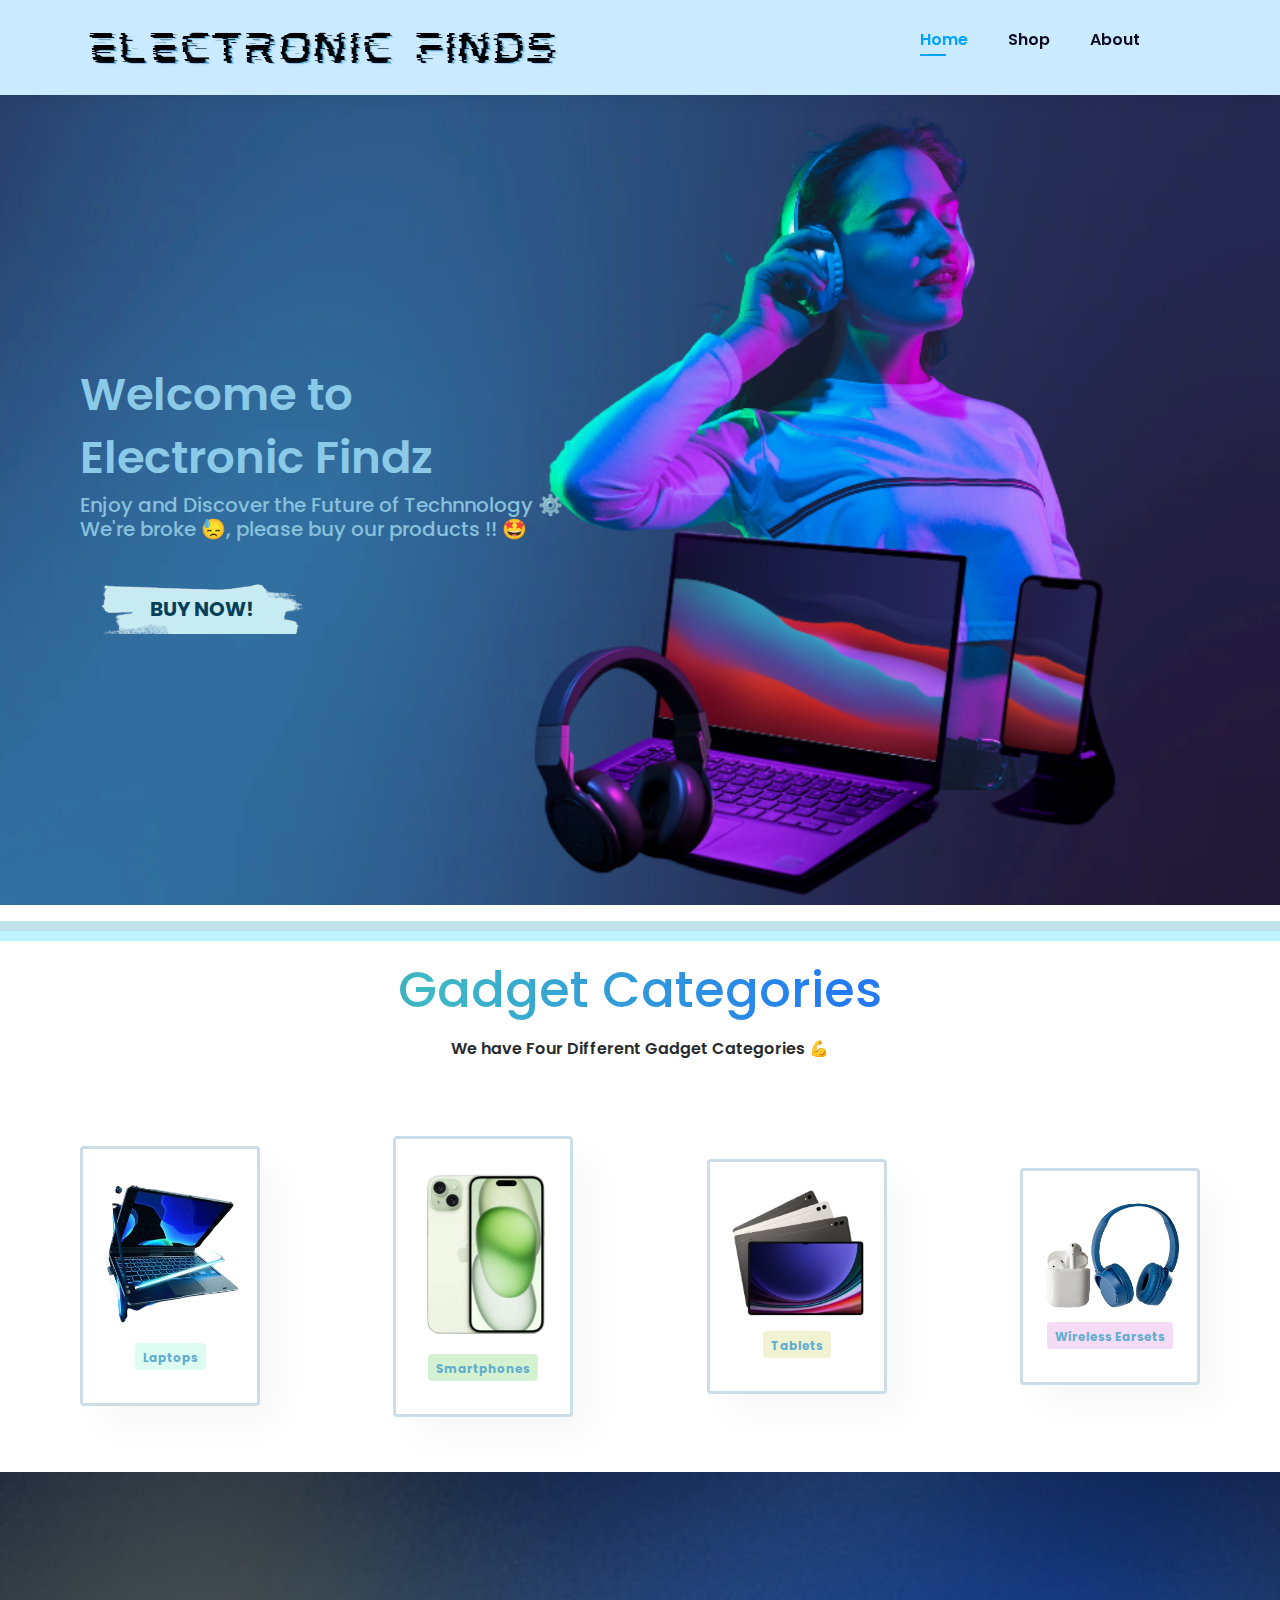
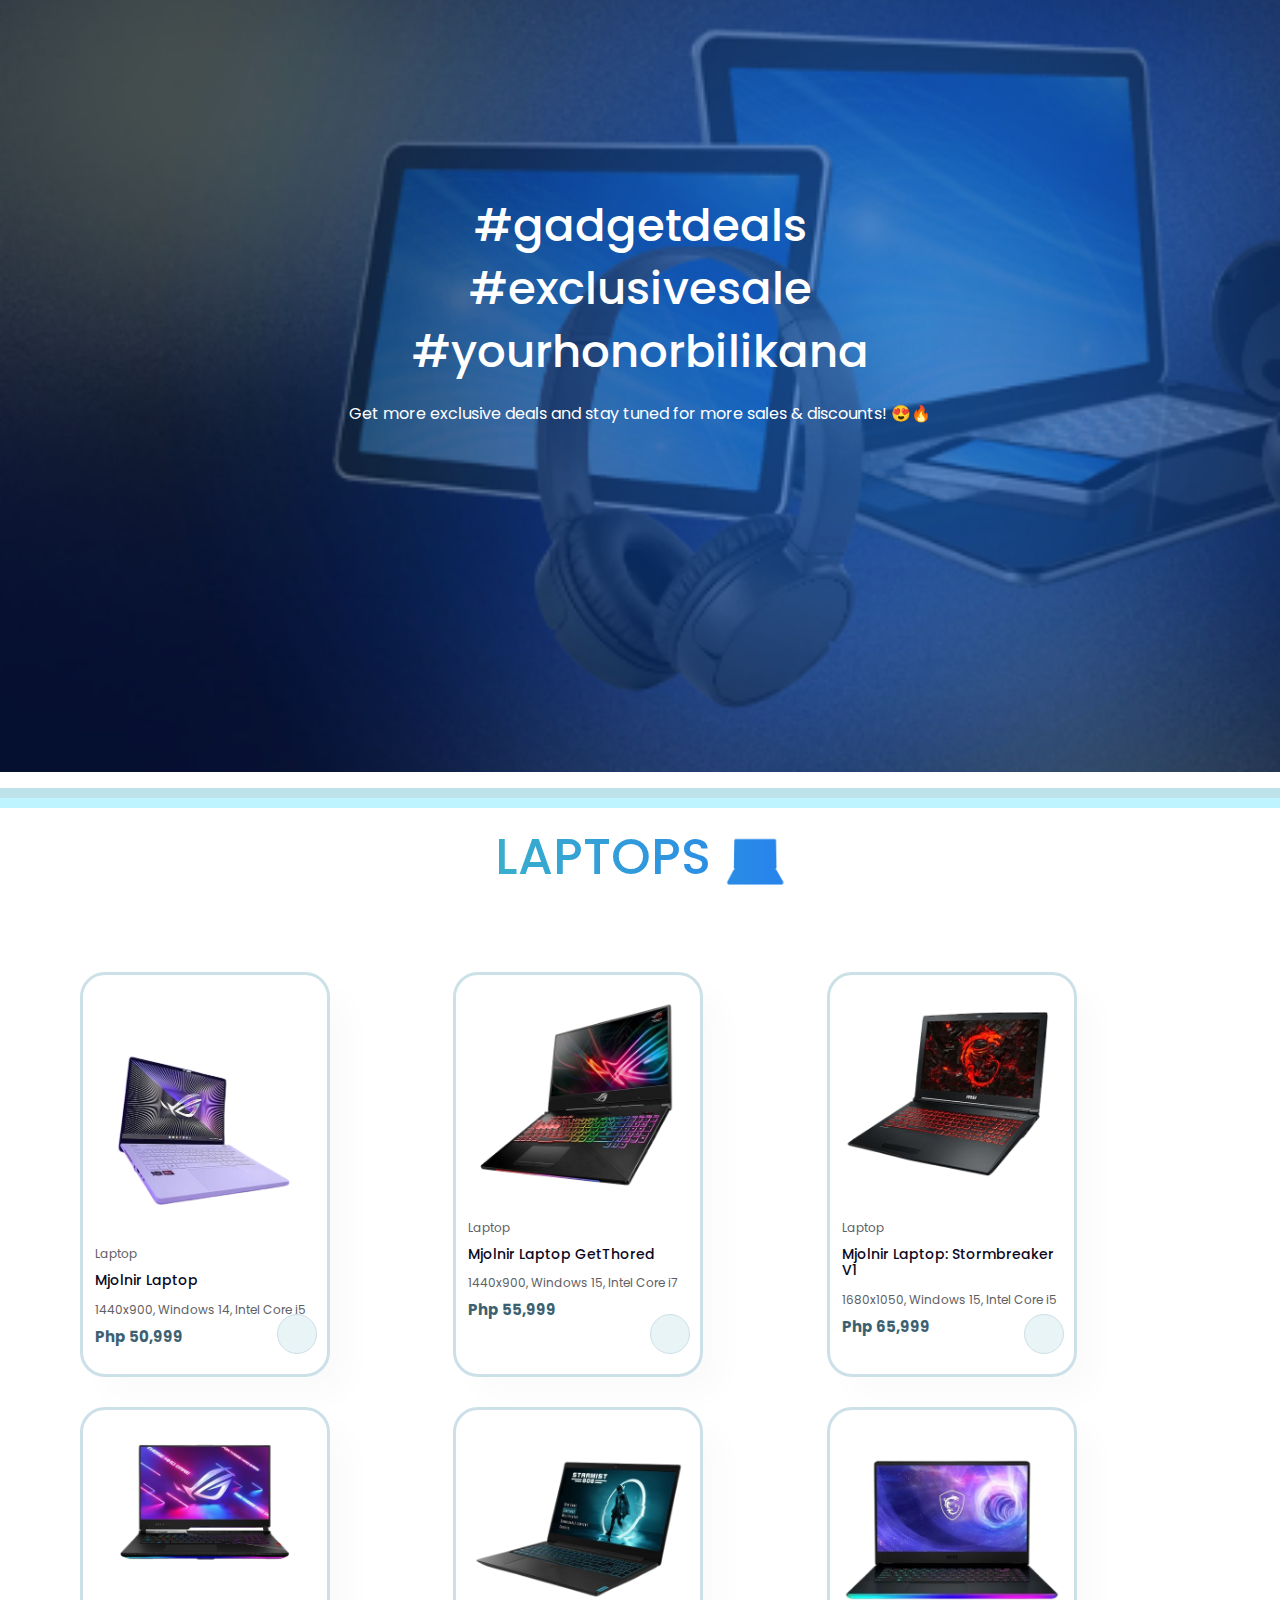
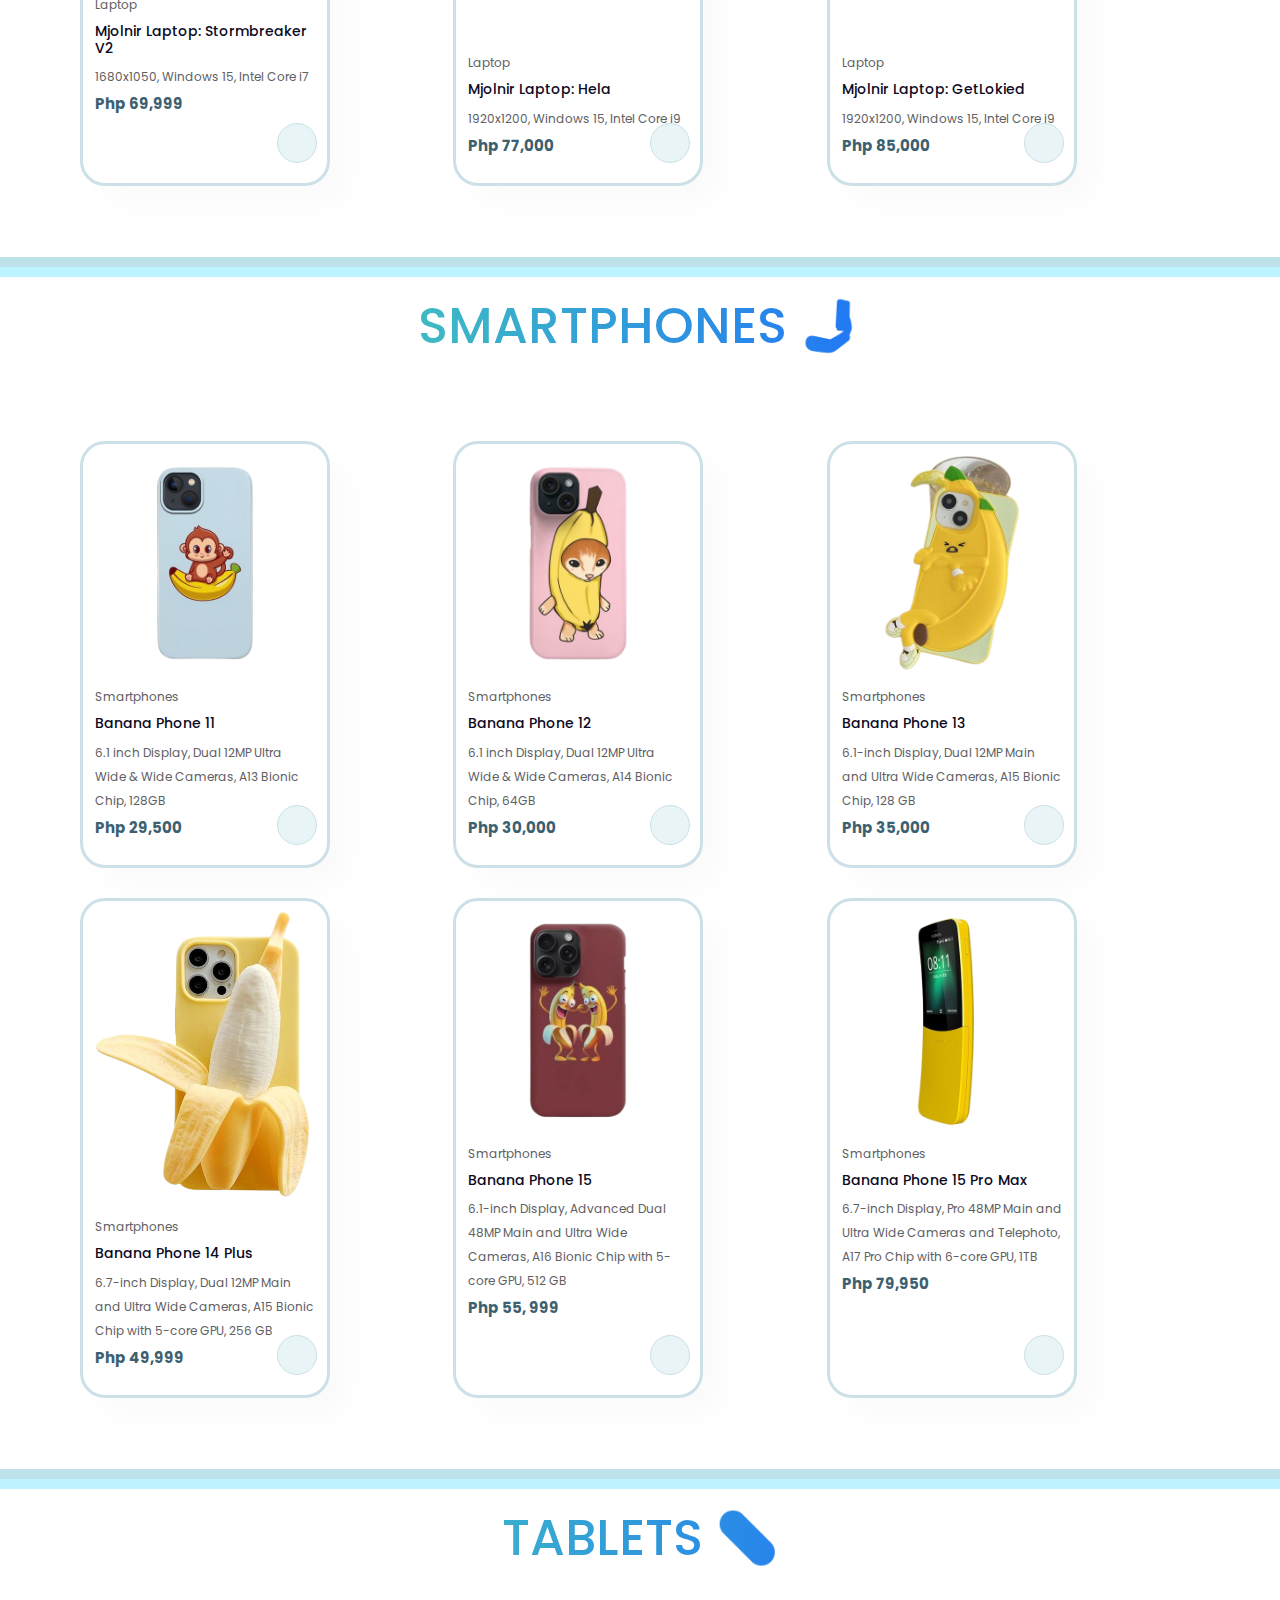
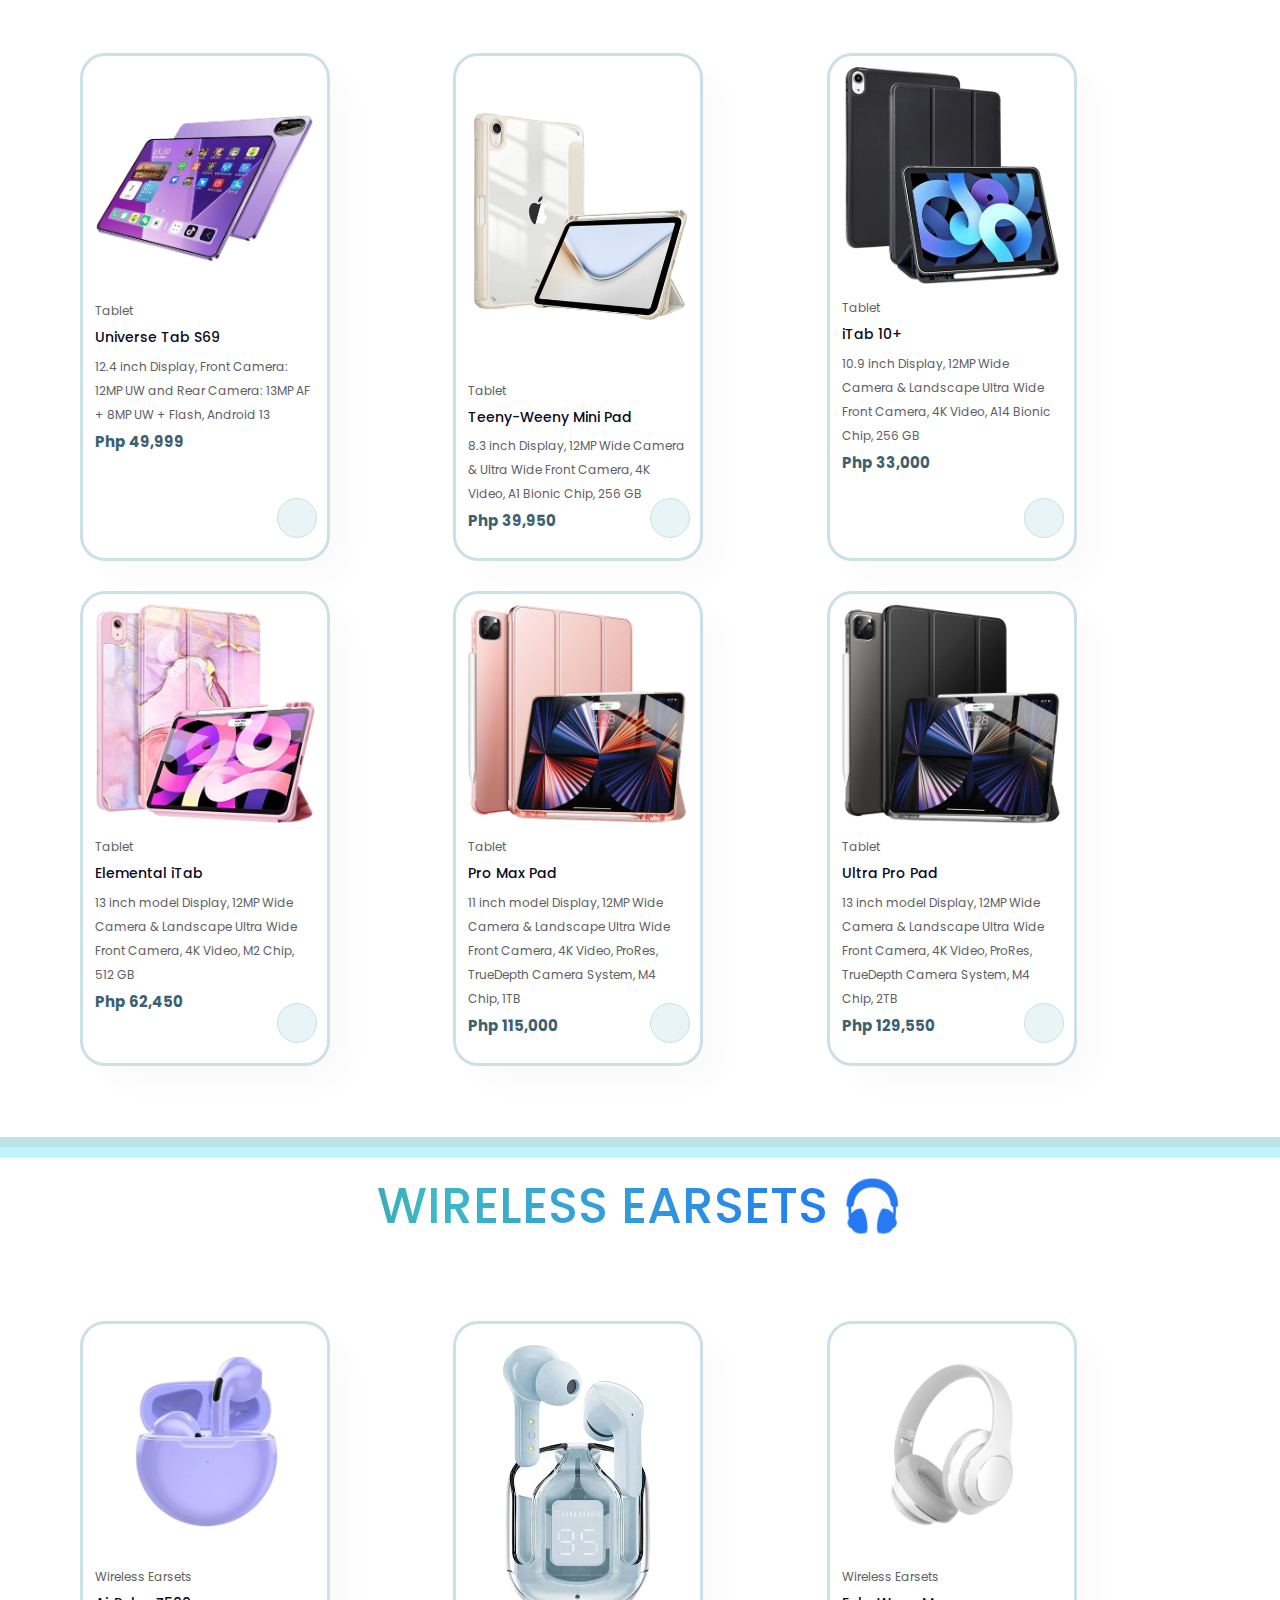
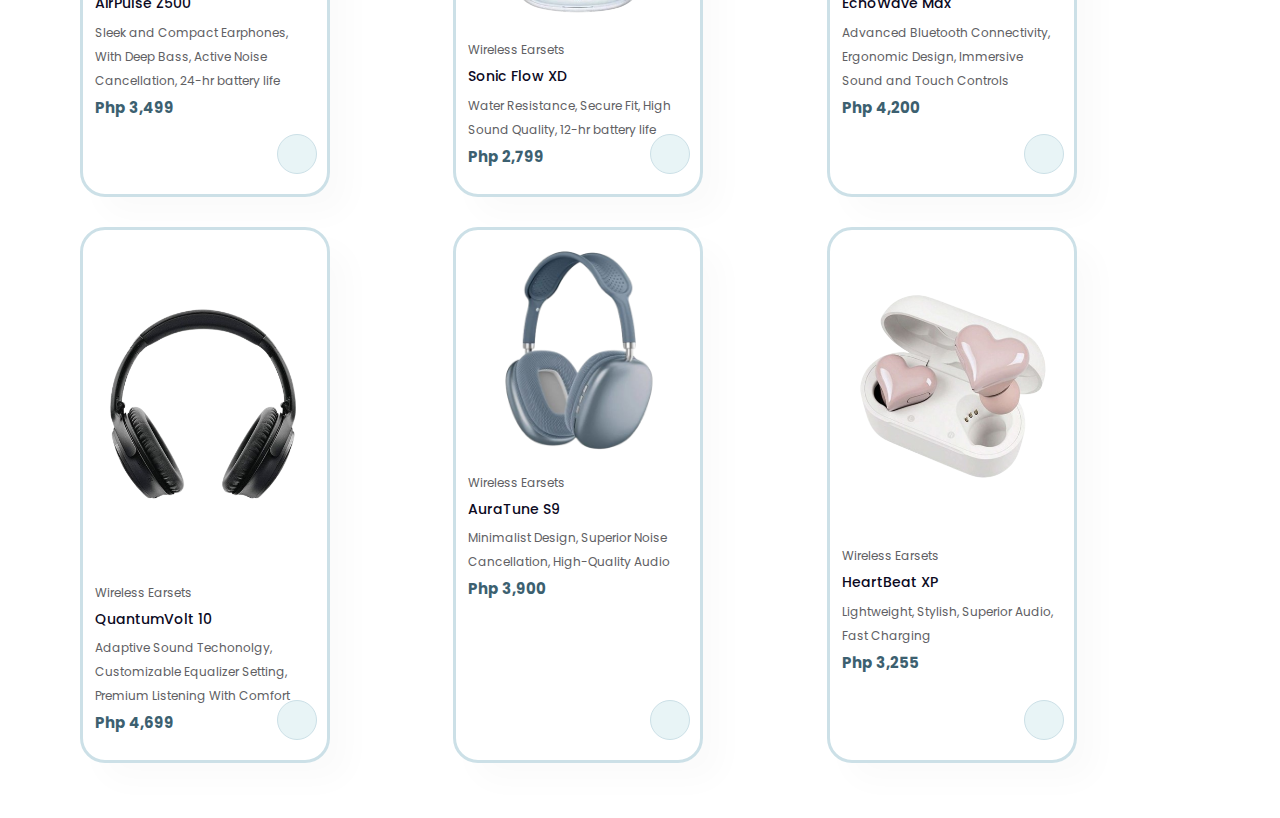
<file: index.html>
<!DOCTYPE html>
<html lang="en">

<head>
  <meta charset="UTF-8">
  <meta name="viewport" content="width=device-width, initial-scale=1.0">
  <title>Computer Science 4th Quarter SA</title>
  <link href="https://cdn.jsdelivr.net/npm/bootstrap@5.3.3/dist/css/bootstrap.min.css" rel="stylesheet"
    integrity="sha384-QWTKZyjpPEjISv5WaRU9OFeRpok6YctnYmDr5pNlyT2bRjXh0JMhjY6hW+ALEwIH" crossorigin="anonymous">
  <script src="https://cdn.jsdelivr.net/npm/bootstrap@5.3.3/dist/js/bootstrap.bundle.min.js"
    integrity="sha384-YvpcrYf0tY3lHB60NNkmXc5s9fDVZLESaAA55NDzOxhy9GkcIdslK1eN7N6jIeHz"
    crossorigin="anonymous"></script>
  <link rel="preconnect" href="https://fonts.googleapis.com">
  <link rel="preconnect" href="https://fonts.gstatic.com" crossorigin>
  <link rel="stylesheet" href="styles.css">
  <link href="https://fonts.googleapis.com/css2?family=Poppins:wght@400;500;600;700&display=swap" rel="stylesheet">
  <link rel="stylesheet" href="https://cdnjs.cloudflare.com/ajax/libs/font-awesome/6.5.2/css/all.min.css"
    integrity="sha512-SnH5WK+bZxgPHs44uWIX+LLJAJ9/2PkPKZ5QiAj6Ta86w+fsb2TkcmfRyVX3pBnMFcV7oQPJkl9QevSCWr3W6A=="
    crossorigin="anonymous" referrerpolicy="no-referrer">
</head>

<body>
	
  <header id="header">
    <a href="#"><img src="namelogo-removebg-preview.png" class="logo" alt="logo name"></a>
	
    <div>
      <ul id="navbar">
        <li><a class="active" href="index.html">Home</a></li>
        <li><a href="shop.html">Shop</a></li>
        <li><a href="about.html">About</a></li>
        <li><a href="#"><i class="fa-solid fa-cart-shopping" style="color: #5d7ecb;"></i></a></li>
      </ul>
    </div>
  </header>

  <section id="description">
    <h2>Welcome to</h2>
    <h2>Electronic Findz</h2>
    <h4>Enjoy and Discover the Future of Technnology ⚙️ <br>
      We're broke 😓, please buy our products !! 🤩</h4>

    <button>BUY NOW!</button>
  </section>

  <hr style="border-top: 20px groove #02d5ff;">
  <h1 style="text-align: center; background-image: linear-gradient(to right, #1b3e4d, #3eb9c4, #2279f4, #7b7fd1);
  -webkit-background-clip: text; -webkit-text-fill-color: transparent;">Gadget Categories</h1>
  <p style="text-align: center; font-weight: 600;">We have Four Different Gadget Categories 💪</p>

  <section id="categ" class="section-p1">

    <div class="categ-box">
      <img src="laptop.png" alt="laptop">
      <h6>Laptops</h6>
    </div>

    <div class="categ-box">
      <img src="phone.png" alt="phone">
      <h6>Smartphones</h6>
    </div>

    <div class="categ-box">
      <img src="tablet.png" alt="tablet">
      <h6>Tablets</h6>
    </div>

    <div class="categ-box">
      <img src="earphone.png" alt="earphone">
      <h6>Wireless Earsets</h6>
    </div>
  </section>

  <section id="shop-header">
    <h2>#gadgetdeals</h2>
    <h2>#exclusivesale</h2>
    <h2>#yourhonorbilikana</h2>

    <p>Get more exclusive deals and stay tuned for more sales & discounts! 😍🔥</p>
  </section>

  <hr style="border-top: 20px groove #02d5ff;">
  <h1 style="text-align: center; background-image: linear-gradient(to right, #1b3e4d, #3eb9c4, #2279f4, #7b7fd1);
  -webkit-background-clip: text; -webkit-text-fill-color: transparent;">LAPTOPS 💻</h1>

  <section id="product1" class="section-p1">
    <div class="pro-container">
      <div class="pro">
        <img src="laptop1.png" alt="laptop1">
        <div class="desc">
          <span>Laptop</span>
          <h5>Mjolnir Laptop</h5>
          <span>1440x900, Windows 14, Intel Core i5</span>
          <div class="star">
            <i class="fa-solid fa-star" style="color: #05147f;"></i>
            <i class="fa-solid fa-star" style="color: #05147f;"></i>
            <i class="fa-solid fa-star" style="color: #05147f;"></i>
            <i class="fa-solid fa-star" style="color: #05147f;"></i>
            <i class="fa-solid fa-star" style="color: #05147f;"></i>
          </div>
          <h4>Php 50,999</h4>
        </div>
        <a href="#"><i class="fa-solid fa-cart-shopping cart"></i></a>
      </div>

      <div class="pro">
        <img src="laptop2.png" alt="laptop2">
        <div class="desc">
          <span>Laptop</span>
          <h5>Mjolnir Laptop GetThored</h5>
          <span>1440x900, Windows 15, Intel Core i7</span>
          <div class="star">
            <i class="fa-solid fa-star" style="color: #05147f;"></i>
            <i class="fa-solid fa-star" style="color: #05147f;"></i>
            <i class="fa-solid fa-star" style="color: #05147f;"></i>
            <i class="fa-solid fa-star" style="color: #05147f;"></i>
            <i class="fa-solid fa-star" style="color: #05147f;"></i>
          </div>
          <h4>Php 55,999</h4>
        </div>
        <a href="#"><i class="fa-solid fa-cart-shopping cart"></i></a>
      </div>

      <div class="pro">
        <img src="laptop3.png" alt="laptop3">
        <div class="desc">
          <span>Laptop</span>
          <h5>Mjolnir Laptop: Stormbreaker V1</h5>
          <span>1680x1050, Windows 15, Intel Core i5</span>
          <div class="star">
            <i class="fa-solid fa-star" style="color: #05147f;"></i>
            <i class="fa-solid fa-star" style="color: #05147f;"></i>
            <i class="fa-solid fa-star" style="color: #05147f;"></i>
            <i class="fa-solid fa-star" style="color: #05147f;"></i>
            <i class="fa-solid fa-star" style="color: #05147f;"></i>
          </div>
          <h4>Php 65,999</h4>
        </div>
        <a href="#"><i class="fa-solid fa-cart-shopping cart"></i></a>
      </div>

      <div class="pro">
        <img src="laptop4.png" alt="laptop4">
        <div class="desc">
          <span>Laptop</span>
          <h5>Mjolnir Laptop: Stormbreaker V2</h5>
          <span>1680x1050, Windows 15, Intel Core i7</span>
          <div class="star">
            <i class="fa-solid fa-star" style="color: #05147f;"></i>
            <i class="fa-solid fa-star" style="color: #05147f;"></i>
            <i class="fa-solid fa-star" style="color: #05147f;"></i>
            <i class="fa-solid fa-star" style="color: #05147f;"></i>
            <i class="fa-solid fa-star" style="color: #05147f;"></i>
          </div>
          <h4>Php 69,999</h4>
        </div>
        <a href="#"><i class="fa-solid fa-cart-shopping cart"></i></a>
      </div>

      <div class="pro">
        <img src="laptop5.png" alt="laptop5">
        <div class="desc">
          <span>Laptop</span>
          <h5>Mjolnir Laptop: Hela</h5>
          <span>1920x1200, Windows 15, Intel Core i9</span>
          <div class="star">
            <i class="fa-solid fa-star" style="color: #05147f;"></i>
            <i class="fa-solid fa-star" style="color: #05147f;"></i>
            <i class="fa-solid fa-star" style="color: #05147f;"></i>
            <i class="fa-solid fa-star" style="color: #05147f;"></i>
            <i class="fa-solid fa-star" style="color: #05147f;"></i>
          </div>
          <h4>Php 77,000</h4>
        </div>
        <a href="#"><i class="fa-solid fa-cart-shopping cart"></i></a>
      </div>

      <div class="pro">
        <img src="laptop6.png" alt="laptop6">
        <div class="desc">
          <span>Laptop</span>
          <h5>Mjolnir Laptop: GetLokied</h5>
          <span>1920x1200, Windows 15, Intel Core i9</span>
          <div class="star">
            <i class="fa-solid fa-star" style="color: #05147f;"></i>
            <i class="fa-solid fa-star" style="color: #05147f;"></i>
            <i class="fa-solid fa-star" style="color: #05147f;"></i>
            <i class="fa-solid fa-star" style="color: #05147f;"></i>
            <i class="fa-solid fa-star" style="color: #05147f;"></i>
          </div>
          <h4>Php 85,000</h4>
        </div>
        <a href="#"><i class="fa-solid fa-shopping-cart cart"></i></a>
      </div>

    </div>
  </section>

  <hr style="border-top: 20px groove #02d5ff;">
  <h1 style="text-align: center; background-image: linear-gradient(to right, #1b3e4d, #3eb9c4, #2279f4, #7b7fd1);
  -webkit-background-clip: text; -webkit-text-fill-color: transparent;">SMARTPHONES 🤳</h1>

  <section id="product2" class="section-p1">
    <div class="pro-container">
      <div class="pro">
        <img src="phone1.png" alt="phone1">
        <div class="desc">
          <span>Smartphones</span>
          <h5>Banana Phone 11</h5>
          <span>6.1 inch Display, Dual 12MP Ultra Wide & Wide Cameras, A13 Bionic Chip, 128GB</span>
          <div class="star">
            <i class="fa-solid fa-star" style="color: #05147f;"></i>
            <i class="fa-solid fa-star" style="color: #05147f;"></i>
            <i class="fa-solid fa-star" style="color: #05147f;"></i>
            <i class="fa-solid fa-star" style="color: #05147f;"></i>
            <i class="fa-solid fa-star" style="color: #05147f;"></i>
          </div>
          <h4>Php 29,500</h4>
        </div>
        <a href="#"><i class="fa-solid fa-cart-shopping cart"></i></a>
      </div>

      <div class="pro">
        <img src="phone2.png" alt="phone2">
        <div class="desc">
          <span>Smartphones</span>
          <h5>Banana Phone 12</h5>
          <span>6.1 inch Display, Dual 12MP Ultra Wide & Wide Cameras, A14 Bionic Chip, 64GB</span>
          <div class="star">
            <i class="fa-solid fa-star" style="color: #05147f;"></i>
            <i class="fa-solid fa-star" style="color: #05147f;"></i>
            <i class="fa-solid fa-star" style="color: #05147f;"></i>
            <i class="fa-solid fa-star" style="color: #05147f;"></i>
            <i class="fa-solid fa-star" style="color: #05147f;"></i>
          </div>
          <h4>Php 30,000</h4>
        </div>
        <a href="#"><i class="fa-solid fa-cart-shopping cart"></i></a>
      </div>

      <div class="pro">
        <img src="phone3.png" alt="phone3">
        <div class="desc">
          <span>Smartphones</span>
          <h5>Banana Phone 13</h5>
          <span>6.1-inch Display, Dual 12MP Main and Ultra Wide Cameras, A15 Bionic Chip, 128 GB</span>
          <div class="star">
            <i class="fa-solid fa-star" style="color: #05147f;"></i>
            <i class="fa-solid fa-star" style="color: #05147f;"></i>
            <i class="fa-solid fa-star" style="color: #05147f;"></i>
            <i class="fa-solid fa-star" style="color: #05147f;"></i>
            <i class="fa-solid fa-star" style="color: #05147f;"></i>
          </div>
          <h4>Php 35,000</h4>
        </div>
        <a href="#"><i class="fa-solid fa-cart-shopping cart"></i></a>
      </div>

      <div class="pro">
        <img src="phone4.png" alt="phone4">
        <div class="desc">
          <span>Smartphones</span>
          <h5>Banana Phone 14 Plus</h5>
          <span>6.7-inch Display, Dual 12MP Main and Ultra Wide Cameras, A15 Bionic Chip with 5-core GPU, 256 GB</span>
          <div class="star">
            <i class="fa-solid fa-star" style="color: #05147f;"></i>
            <i class="fa-solid fa-star" style="color: #05147f;"></i>
            <i class="fa-solid fa-star" style="color: #05147f;"></i>
            <i class="fa-solid fa-star" style="color: #05147f;"></i>
            <i class="fa-solid fa-star" style="color: #05147f;"></i>
          </div>
          <h4>Php 49,999</h4>
        </div>
        <a href="#"><i class="fa-solid fa-cart-shopping cart"></i></a>
      </div>

      <div class="pro">
        <img src="phone5.png" alt="phone5">
        <div class="desc">
          <span>Smartphones</span>
          <h5>Banana Phone 15</h5>
          <span>6.1-inch Display, Advanced Dual 48MP Main and Ultra Wide Cameras, A16 Bionic Chip with 5-core GPU, 512
            GB</span>
          <div class="star">
            <i class="fa-solid fa-star" style="color: #05147f;"></i>
            <i class="fa-solid fa-star" style="color: #05147f;"></i>
            <i class="fa-solid fa-star" style="color: #05147f;"></i>
            <i class="fa-solid fa-star" style="color: #05147f;"></i>
            <i class="fa-solid fa-star" style="color: #05147f;"></i>
          </div>
          <h4>Php 55, 999</h4>
        </div>
        <a href="#"><i class="fa-solid fa-cart-shopping cart"></i></a>
      </div>

      <div class="pro">
        <img src="phone6.png" alt="phone6">
        <div class="desc">
          <span>Smartphones</span>
          <h5>Banana Phone 15 Pro Max</h5>
          <span>6.7-inch Display, Pro 48MP Main and Ultra Wide Cameras and Telephoto, A17 Pro Chip with 6-core GPU,
            1TB</span>
          <div class="star">
            <i class="fa-solid fa-star" style="color: #05147f;"></i>
            <i class="fa-solid fa-star" style="color: #05147f;"></i>
            <i class="fa-solid fa-star" style="color: #05147f;"></i>
            <i class="fa-solid fa-star" style="color: #05147f;"></i>
            <i class="fa-solid fa-star" style="color: #05147f;"></i>
          </div>
          <h4>Php 79,950</h4>
        </div>
        <a href="#"><i class="fa-solid fa-shopping-cart cart"></i></a>
      </div>

    </div>
  </section>

  <hr style="border-top: 20px groove #02d5ff;">
  <h1 style="text-align: center; background-image: linear-gradient(to right, #1b3e4d, #3eb9c4, #2279f4, #7b7fd1);
  -webkit-background-clip: text; -webkit-text-fill-color: transparent;">TABLETS 💊</h1>

  <section id="product3" class="section-p1">
    <div class="pro-container">
      <div class="pro">
        <img src="tablet1.png" alt="tablet1">
        <div class="desc">
          <span>Tablet</span>
          <h5>Universe Tab S69</h5>
          <span>12.4 inch Display, Front Camera: 12MP UW and Rear Camera: 13MP AF + 8MP UW + Flash, Android 13</span>
          <div class="star">
            <i class="fa-solid fa-star" style="color: #05147f;"></i>
            <i class="fa-solid fa-star" style="color: #05147f;"></i>
            <i class="fa-solid fa-star" style="color: #05147f;"></i>
            <i class="fa-solid fa-star" style="color: #05147f;"></i>
            <i class="fa-solid fa-star" style="color: #05147f;"></i>
          </div>
          <h4>Php 49,999</h4>
        </div>
        <a href="#"><i class="fa-solid fa-cart-shopping cart"></i></a>
      </div>

      <div class="pro">
        <img src="tablet2.png" alt="tablet2">
        <div class="desc">
          <span>Tablet</span>
          <h5>Teeny-Weeny Mini Pad</h5>
          <span>8.3 inch Display, 12MP Wide Camera & Ultra Wide Front Camera, 4K Video, A1 Bionic Chip, 256 GB</span>
          <div class="star">
            <i class="fa-solid fa-star" style="color: #05147f;"></i>
            <i class="fa-solid fa-star" style="color: #05147f;"></i>
            <i class="fa-solid fa-star" style="color: #05147f;"></i>
            <i class="fa-solid fa-star" style="color: #05147f;"></i>
            <i class="fa-solid fa-star" style="color: #05147f;"></i>
          </div>
          <h4>Php 39,950</h4>
        </div>
        <a href="#"><i class="fa-solid fa-cart-shopping cart"></i></a>
      </div>

      <div class="pro">
        <img src="tablet3.png" alt="tablet3">
        <div class="desc">
          <span>Tablet</span>
          <h5>iTab 10+</h5>
          <span>10.9 inch Display, 12MP Wide Camera & Landscape Ultra Wide Front Camera, 4K Video, A14 Bionic Chip, 256
            GB</span>
          <div class="star">
            <i class="fa-solid fa-star" style="color: #05147f;"></i>
            <i class="fa-solid fa-star" style="color: #05147f;"></i>
            <i class="fa-solid fa-star" style="color: #05147f;"></i>
            <i class="fa-solid fa-star" style="color: #05147f;"></i>
            <i class="fa-solid fa-star" style="color: #05147f;"></i>
          </div>
          <h4>Php 33,000</h4>
        </div>
        <a href="#"><i class="fa-solid fa-cart-shopping cart"></i></a>
      </div>

      <div class="pro">
        <img src="tablet4.png" alt="tablet4">
        <div class="desc">
          <span>Tablet</span>
          <h5>Elemental iTab</h5>
          <span>13 inch model Display, 12MP Wide Camera & Landscape Ultra Wide Front Camera, 4K Video, M2 Chip, 512
            GB</span>
          <div class="star">
            <i class="fa-solid fa-star" style="color: #05147f;"></i>
            <i class="fa-solid fa-star" style="color: #05147f;"></i>
            <i class="fa-solid fa-star" style="color: #05147f;"></i>
            <i class="fa-solid fa-star" style="color: #05147f;"></i>
            <i class="fa-solid fa-star" style="color: #05147f;"></i>
          </div>
          <h4>Php 62,450</h4>
        </div>
        <a href="#"><i class="fa-solid fa-cart-shopping cart"></i></a>
      </div>

      <div class="pro">
        <img src="tablet5.png" alt="tablet5">
        <div class="desc">
          <span>Tablet</span>
          <h5>Pro Max Pad</h5>
          <span>11 inch model Display, 12MP Wide Camera & Landscape Ultra Wide Front Camera, 4K Video, ProRes, TrueDepth
            Camera System, M4 Chip, 1TB</span>
          <div class="star">
            <i class="fa-solid fa-star" style="color: #05147f;"></i>
            <i class="fa-solid fa-star" style="color: #05147f;"></i>
            <i class="fa-solid fa-star" style="color: #05147f;"></i>
            <i class="fa-solid fa-star" style="color: #05147f;"></i>
            <i class="fa-solid fa-star" style="color: #05147f;"></i>
          </div>
          <h4>Php 115,000</h4>
        </div>
        <a href="#"><i class="fa-solid fa-cart-shopping cart"></i></a>
      </div>

      <div class="pro">
        <img src="tablet6.png" alt="tablet6">
        <div class="desc">
          <span>Tablet</span>
          <h5>Ultra Pro Pad</h5>
          <span>13 inch model Display, 12MP Wide Camera & Landscape Ultra Wide Front Camera, 4K Video, ProRes, TrueDepth
            Camera System, M4 Chip, 2TB</span>
          <div class="star">
            <i class="fa-solid fa-star" style="color: #05147f;"></i>
            <i class="fa-solid fa-star" style="color: #05147f;"></i>
            <i class="fa-solid fa-star" style="color: #05147f;"></i>
            <i class="fa-solid fa-star" style="color: #05147f;"></i>
            <i class="fa-solid fa-star" style="color: #05147f;"></i>
          </div>
          <h4>Php 129,550</h4>
        </div>
        <a href="#"><i class="fa-solid fa-shopping-cart cart"></i></a>
      </div>

    </div>
  </section>

  <hr style="border-top: 20px groove #02d5ff;">
  <h1 style="text-align: center; background-image: linear-gradient(to right, #1b3e4d, #3eb9c4, #2279f4, #7b7fd1);
  -webkit-background-clip: text; -webkit-text-fill-color: transparent;">WIRELESS EARSETS 🎧</h1>

  <section id="product4" class="section-p1">
    <div class="pro-container">
      <div class="pro">
        <img src="earphone1.png" alt="earphone1">
        <div class="desc">
          <span>Wireless Earsets</span>
          <h5>AirPulse Z500</h5>
          <span>Sleek and Compact Earphones, With Deep Bass, Active Noise Cancellation, 24-hr battery life</span>
          <div class="star">
            <i class="fa-solid fa-star" style="color: #05147f;"></i>
            <i class="fa-solid fa-star" style="color: #05147f;"></i>
            <i class="fa-solid fa-star" style="color: #05147f;"></i>
            <i class="fa-solid fa-star" style="color: #05147f;"></i>
            <i class="fa-solid fa-star" style="color: #05147f;"></i>
          </div>
          <h4>Php 3,499</h4>
        </div>
        <a href="#"><i class="fa-solid fa-cart-shopping cart"></i></a>
      </div>

      <div class="pro">
        <img src="earphone2.png" alt="earphone2">
        <div class="desc">
          <span>Wireless Earsets</span>
          <h5>Sonic Flow XD</h5>
          <span>Water Resistance, Secure Fit, High Sound Quality, 12-hr battery life</span>
          <div class="star">
            <i class="fa-solid fa-star" style="color: #05147f;"></i>
            <i class="fa-solid fa-star" style="color: #05147f;"></i>
            <i class="fa-solid fa-star" style="color: #05147f;"></i>
            <i class="fa-solid fa-star" style="color: #05147f;"></i>
            <i class="fa-solid fa-star" style="color: #05147f;"></i>
          </div>
          <h4>Php 2,799</h4>
        </div>
        <a href="#"><i class="fa-solid fa-cart-shopping cart"></i></a>
      </div>

      <div class="pro">
        <img src="earphone3.png" alt="earphone3">
        <div class="desc">
          <span>Wireless Earsets</span>
          <h5>EchoWave Max</h5>
          <span>Advanced Bluetooth Connectivity, Ergonomic Design, Immersive Sound and Touch Controls</span>
          <div class="star">
            <i class="fa-solid fa-star" style="color: #05147f;"></i>
            <i class="fa-solid fa-star" style="color: #05147f;"></i>
            <i class="fa-solid fa-star" style="color: #05147f;"></i>
            <i class="fa-solid fa-star" style="color: #05147f;"></i>
            <i class="fa-solid fa-star" style="color: #05147f;"></i>
          </div>
          <h4>Php 4,200</h4>
        </div>
        <a href="#"><i class="fa-solid fa-cart-shopping cart"></i></a>
      </div>

      <div class="pro">
        <img src="earphone4.png" alt="earphone4">
        <div class="desc">
          <span>Wireless Earsets</span>
          <h5>QuantumVolt 10</h5>
          <span>Adaptive Sound Techonolgy, Customizable Equalizer Setting, Premium Listening With Comfort</span>
          <div class="star">
            <i class="fa-solid fa-star" style="color: #05147f;"></i>
            <i class="fa-solid fa-star" style="color: #05147f;"></i>
            <i class="fa-solid fa-star" style="color: #05147f;"></i>
            <i class="fa-solid fa-star" style="color: #05147f;"></i>
            <i class="fa-solid fa-star" style="color: #05147f;"></i>
          </div>
          <h4>Php 4,699</h4>
        </div>
        <a href="#"><i class="fa-solid fa-cart-shopping cart"></i></a>
      </div>

      <div class="pro">
        <img src="earphone5.png" alt="earphone5">
        <div class="desc">
          <span>Wireless Earsets</span>
          <h5>AuraTune S9</h5>
          <span>Minimalist Design, Superior Noise Cancellation, High-Quality Audio</span>
          <div class="star">
            <i class="fa-solid fa-star" style="color: #05147f;"></i>
            <i class="fa-solid fa-star" style="color: #05147f;"></i>
            <i class="fa-solid fa-star" style="color: #05147f;"></i>
            <i class="fa-solid fa-star" style="color: #05147f;"></i>
            <i class="fa-solid fa-star" style="color: #05147f;"></i>
          </div>
          <h4>Php 3,900</h4>
        </div>
        <a href="#"><i class="fa-solid fa-cart-shopping cart"></i></a>
      </div>

      <div class="pro">
        <img src="earphone6.png" alt="earphone6">
        <div class="desc">
          <span>Wireless Earsets</span>
          <h5>HeartBeat XP</h5>
          <span>Lightweight, Stylish, Superior Audio, Fast Charging</span>
          <div class="star">
            <i class="fa-solid fa-star" style="color: #05147f;"></i>
            <i class="fa-solid fa-star" style="color: #05147f;"></i>
            <i class="fa-solid fa-star" style="color: #05147f;"></i>
            <i class="fa-solid fa-star" style="color: #05147f;"></i>
            <i class="fa-solid fa-star" style="color: #05147f;"></i>
          </div>
          <h4>Php 3,255</h4>
        </div>
        <a href="#"><i class="fa-solid fa-shopping-cart cart"></i></a>
      </div>

    </div>
  </section>


</body>

</html>
</file>
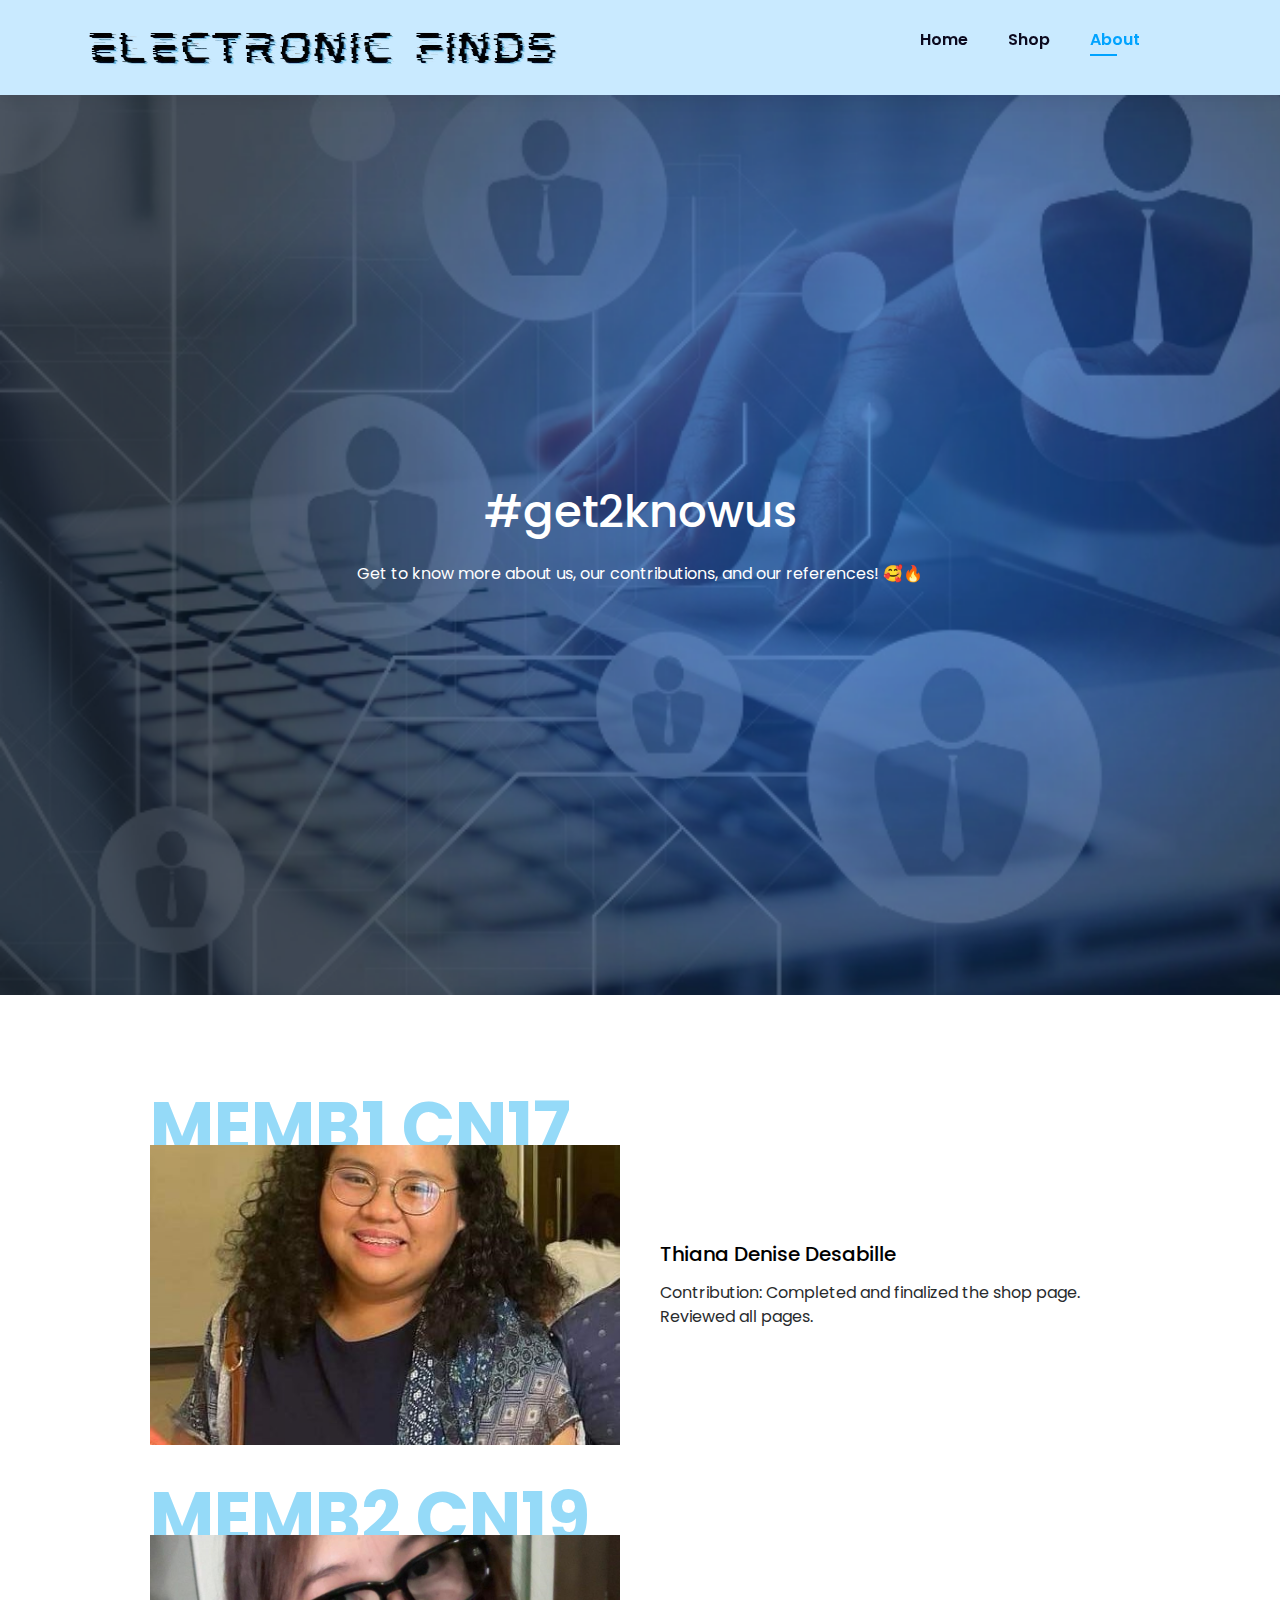
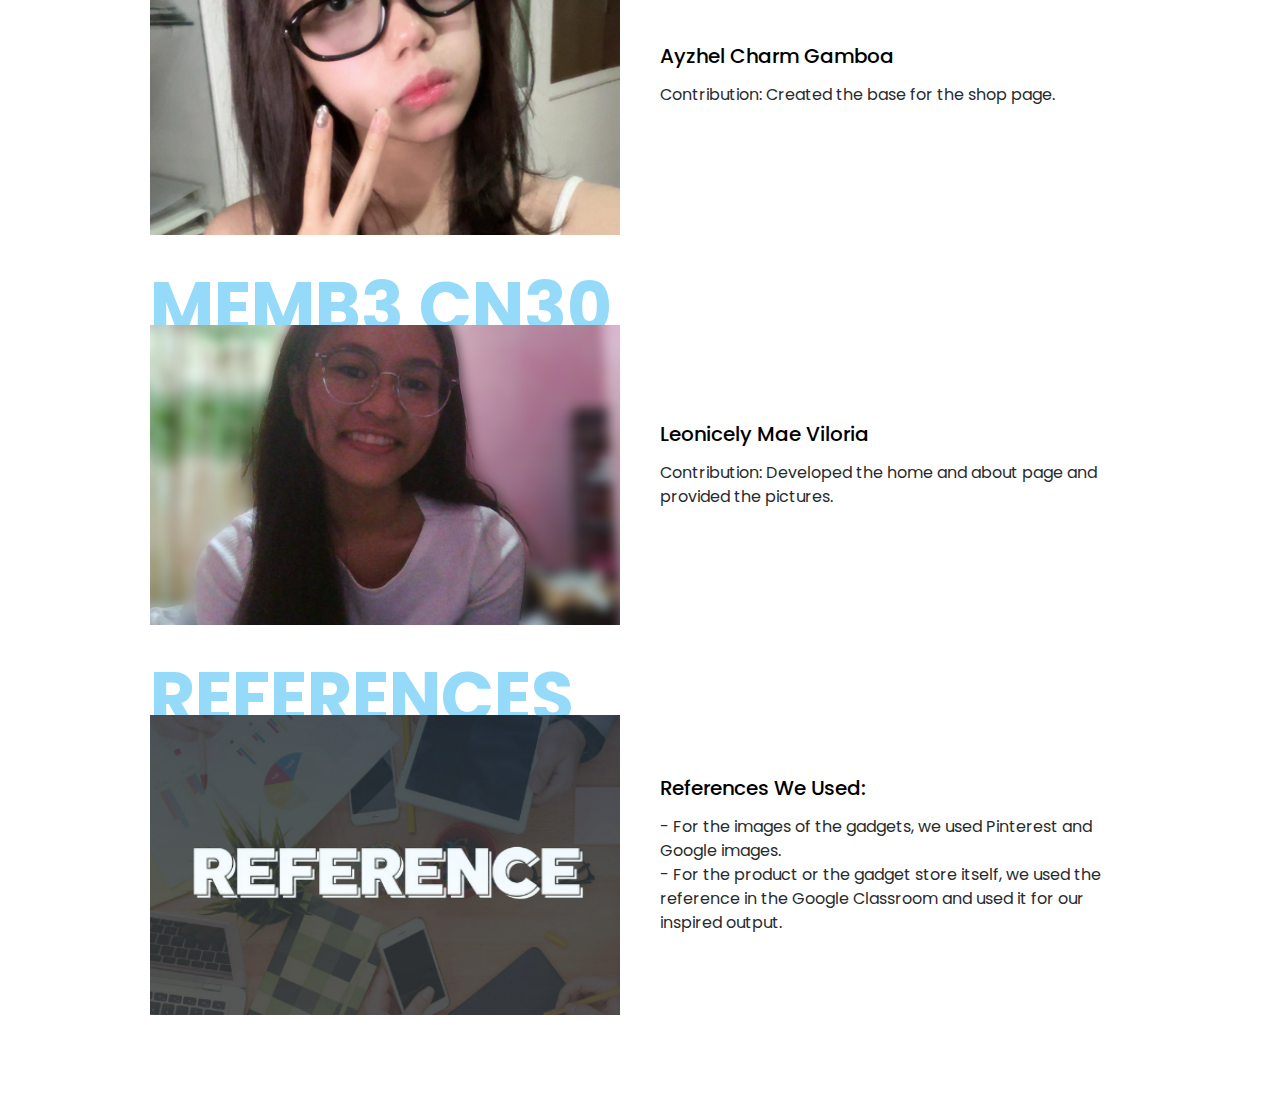
<file: about.html>
<!DOCTYPE html>
<html lang="en">

<head>
    <meta charset="UTF-8">
    <meta name="viewport" content="width=device-width, initial-scale=1.0">
    <title>Computer Science 4th Quarter SA</title>
    <link href="https://cdn.jsdelivr.net/npm/bootstrap@5.3.3/dist/css/bootstrap.min.css" rel="stylesheet"
        integrity="sha384-QWTKZyjpPEjISv5WaRU9OFeRpok6YctnYmDr5pNlyT2bRjXh0JMhjY6hW+ALEwIH" crossorigin="anonymous">
    <script src="https://cdn.jsdelivr.net/npm/bootstrap@5.3.3/dist/js/bootstrap.bundle.min.js"
        integrity="sha384-YvpcrYf0tY3lHB60NNkmXc5s9fDVZLESaAA55NDzOxhy9GkcIdslK1eN7N6jIeHz"
        crossorigin="anonymous"></script>
    <link rel="preconnect" href="https://fonts.googleapis.com">
    <link rel="preconnect" href="https://fonts.gstatic.com" crossorigin>
    <link rel="stylesheet" href="styles.css">
    <link href="https://fonts.googleapis.com/css2?family=Poppins:wght@400;500;600;700&display=swap" rel="stylesheet">
    <link rel="stylesheet" href="https://cdnjs.cloudflare.com/ajax/libs/font-awesome/6.5.2/css/all.min.css"
        integrity="sha512-SnH5WK+bZxgPHs44uWIX+LLJAJ9/2PkPKZ5QiAj6Ta86w+fsb2TkcmfRyVX3pBnMFcV7oQPJkl9QevSCWr3W6A=="
        crossorigin="anonymous" referrerpolicy="no-referrer" >
</head>

<body>

    <header id="header">
        <a href="#"><img src="namelogo-removebg-preview.png" class="logo" alt="logo name"></a>

        <div>
            <ul id="navbar">
                <li><a href="index.html">Home</a></li>
                <li><a href="shop.html">Shop</a></li>
                <li><a class="active" href="about.html">About</a></li>
                <li><a href="#"><i class="fa-solid fa-cart-shopping" style="color: #5d7ecb;"></i></a></li>
            </ul>
        </div>
    </header>

    <section id="shop-header" class="about-header" style="background-image: url('imgbg2.png');">
        <h2>#get2knowus</h2>

        <p>Get to know more about us, our contributions, and our references! 🥰🔥</p>
    </section>

    <section id="about">
        <div class="about-box">
            <div class="about-img">
                <img src="member1.jpg" alt="member1">
            </div>
            <div class="about-details">
                <h4>Thiana Denise Desabille</h4>
                <p>Contribution: Completed and finalized the shop page. Reviewed all pages.</p>
            </div>
            <h1>MEMB1 CN17</h1>
        </div>

        <div class="about-box">
            <div class="about-img">
                <img src="member2.png" alt="member2">
            </div>
            <div class="about-details">
                <h4>Ayzhel Charm Gamboa</h4>
                <p>Contribution: Created the base for the shop page.</p>
            </div>
            <h1>MEMB2 CN19</h1>
        </div>

        <div class="about-box">
            <div class="about-img">
                <img src="member3.png" alt="member3">
            </div>
            <div class="about-details">
                <h4>Leonicely Mae Viloria</h4>
                <p>Contribution: Developed the home and about page and provided the pictures.</p>
            </div>
            <h1>MEMB3 CN30</h1>
        </div>

        <div class="about-box">
            <div class="about-img">
                <img src="imgbg3.png" alt="img4">
            </div>
            <div class="about-details">
                <h4>References We Used:</h4>
                <p>- For the images of the gadgets, we used Pinterest and Google images.
                    <br> - For the product or the gadget store itself, we used the reference in the Google Classroom and
                    used it
                    for our inspired output.
                </p>
            </div>
            <h1>REFERENCES</h1>
        </div>
    </section>

</body>

</html>
</file>
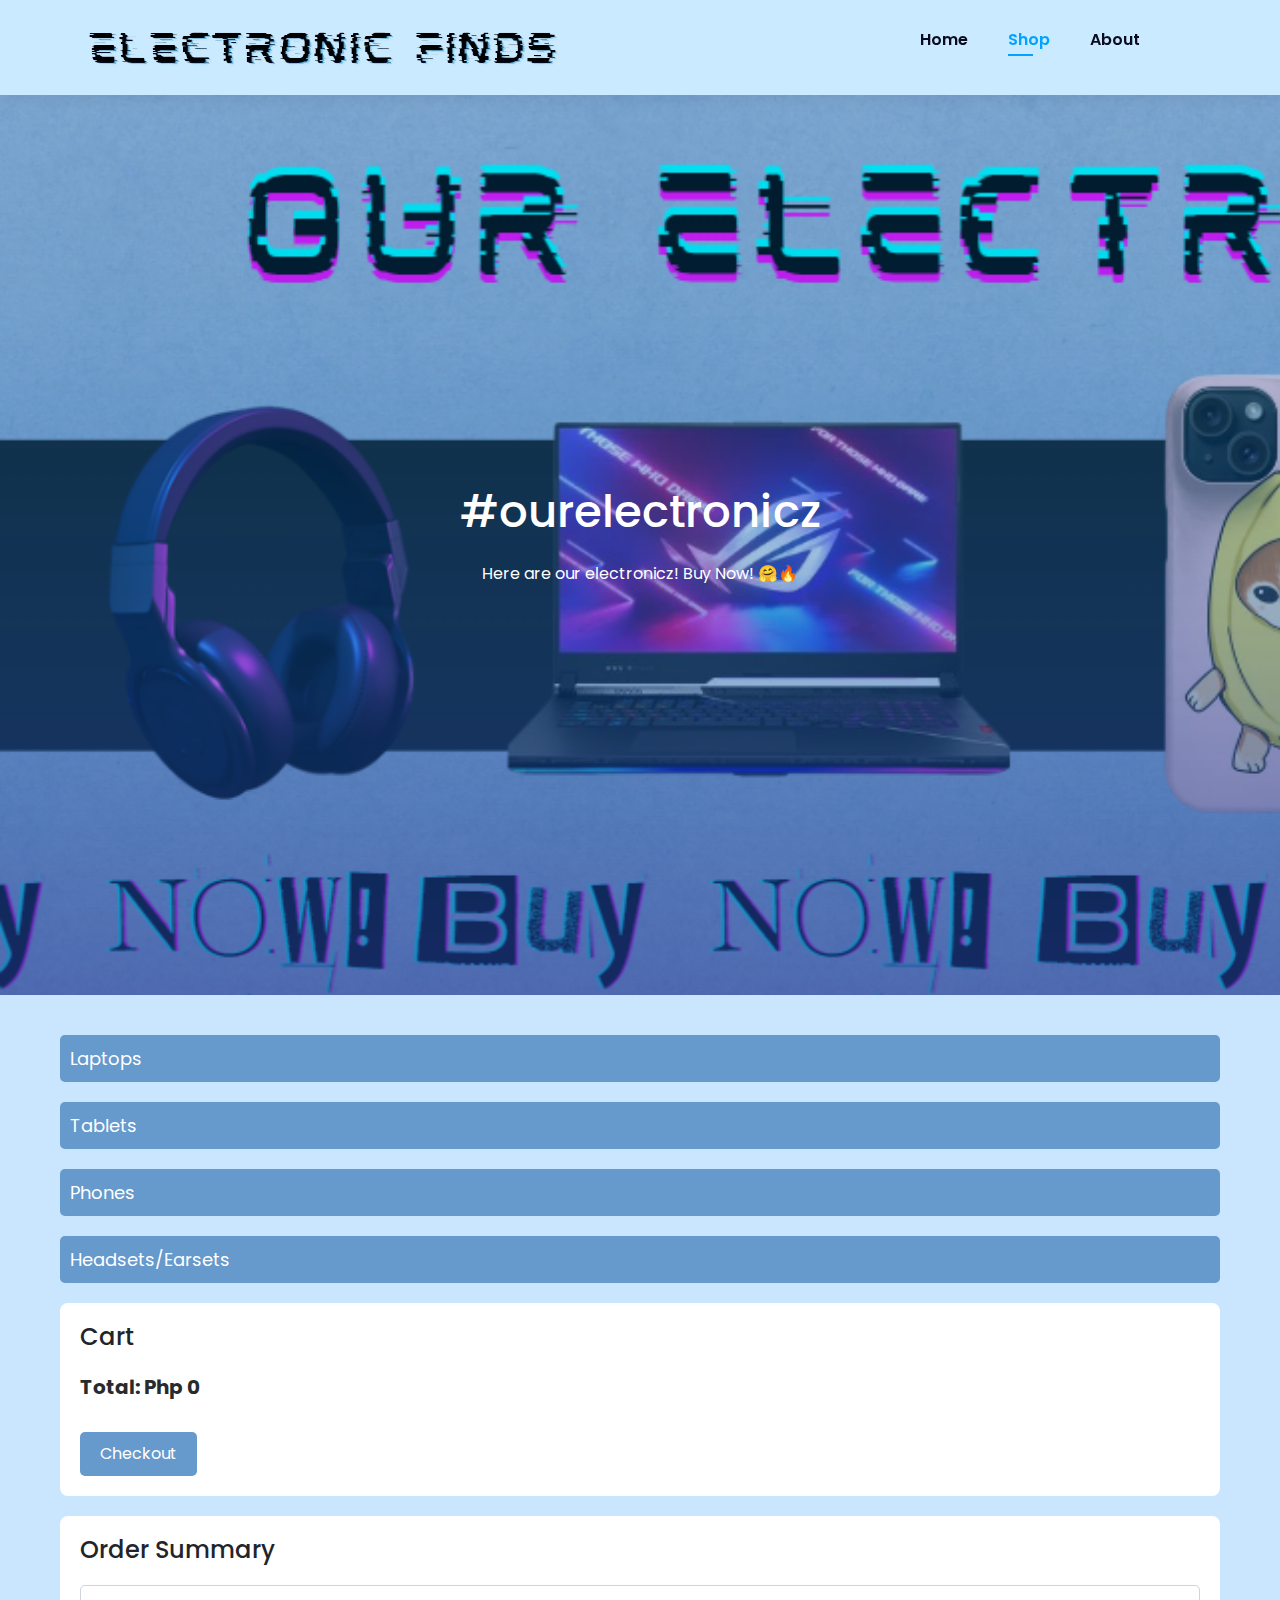
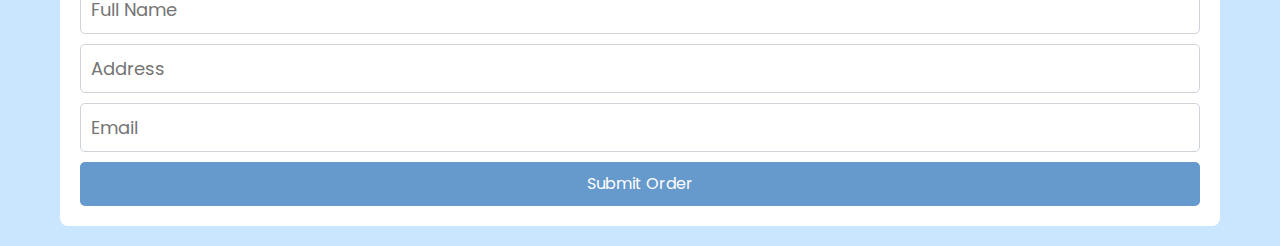
<file: shop.html>
<!DOCTYPE html>
<html lang="en">

<head>
    <meta charset="UTF-8">
    <meta name="viewport" content="width=device-width, initial-scale=1.0">
    <title>Computer Science 4th Quarter SA</title>
    <link href="https://cdn.jsdelivr.net/npm/bootstrap@5.3.3/dist/css/bootstrap.min.css" rel="stylesheet"
        integrity="sha384-QWTKZyjpPEjISv5WaRU9OFeRpok6YctnYmDr5pNlyT2bRjXh0JMhjY6hW+ALEwIH" crossorigin="anonymous">
    <script src="https://cdn.jsdelivr.net/npm/bootstrap@5.3.3/dist/js/bootstrap.bundle.min.js"
        integrity="sha384-YvpcrYf0tY3lHB60NNkmXc5s9fDVZLESaAA55NDzOxhy9GkcIdslK1eN7N6jIeHz"
        crossorigin="anonymous"></script>
    <link rel="preconnect" href="https://fonts.googleapis.com">
    <link rel="preconnect" href="https://fonts.gstatic.com" crossorigin>
    <link rel="stylesheet" href="styles.css">
    <link href="https://fonts.googleapis.com/css2?family=Poppins:wght@400;500;600;700&display=swap" rel="stylesheet">
    <link rel="stylesheet" href="https://cdnjs.cloudflare.com/ajax/libs/font-awesome/6.5.2/css/all.min.css"
        integrity="sha512-SnH5WK+bZxgPHs44uWIX+LLJAJ9/2PkPKZ5QiAj6Ta86w+fsb2TkcmfRyVX3pBnMFcV7oQPJkl9QevSCWr3W6A=="
        crossorigin="anonymous" referrerpolicy="no-referrer" >
    <style>
        body {
            font-family: 'Segoe UI', Tahoma, Geneva, Verdana, sans-serif;
            margin: 0;
            padding: 0;
            background-color: #cae6ff;
        }

        .container {
            max-width: 1200px;
            margin: 0 auto;
            padding: 20px;
        }

        header {
            background-color: #1b85b8;
            color: #fff;
            padding: 10px 0;
            text-align: center;
        }

        header h1 {
            font-size: 32px;
            margin: 0;
        }

        .dropdown {
            margin-top: 20px;
            position: relative;
        }

        .dropdown button {
            background-color: #6699cc;
            color: #fff;
            padding: 10px;
            font-size: 18px;
            border: none;
            cursor: pointer;
            border-radius: 5px;
            transition: background-color 0.3s ease;
            width: 100%;
            text-align: left;
        }

        .dropdown button:hover {
            background-color: #5380ad;
        }

        .dropdown-content {
            display: none;
            position: absolute;
            background-color: #f9f9f9;
            box-shadow: 0 8px 16px rgba(0, 0, 0, 0.2);
            border-radius: 5px;
            z-index: 1;
            width: 100%;
        }

        .dropdown-content.show {
            display: block;
        }

        .dropdown-content .product {
            background-color: #fff;
            padding: 10px;
            border-bottom: 1px solid #ddd;
        }

        .dropdown-content .product img {
            max-width: 100px;
            height: auto;
            vertical-align: middle;
        }

        .dropdown-content .product div {
            display: inline-block;
            vertical-align: middle;
            margin-left: 10px;
        }

        .product-details {
            padding: 20px;
            border-radius: 8px;
            box-shadow: 0 0 10px rgba(0, 0, 0, 0.1);
            background-color: #fff;
            margin-bottom: 10px;
        }

        .product-details img {
            max-width: 100px;
            height: auto;
            margin-bottom: 10px;
        }

        .product-details button {
            background-color: #007bff;
            color: #fff;
            border: none;
            padding: 10px 20px;
            cursor: pointer;
            border-radius: 5px;
            transition: background-color 0.3s ease;
        }

        .product-details button:hover {
            background-color: #0056b3;
        }

        .cart {
            background-color: #fff;
            border-radius: 8px;
            padding: 20px;
            margin-top: 20px;
        }

        .cart h3 {
            margin-top: 0;
            font-size: 24px;
        }

        .cart ul {
            list-style: none;
            padding: 0;
        }

        .cart li {
            font-size: 18px;
            margin-bottom: 10px;
        }

        .cart p {
            font-size: 20px;
            font-weight: bold;
            margin-top: 20px;
        }

        .cart button {
            background-color: #6699cc;
            color: #fff;
            border: none;
            padding: 10px 20px;
            cursor: pointer;
            border-radius: 5px;
            transition: background-color 0.3s ease;
            margin-top: 10px;
        }

        .cart button:hover {
            background-color: #5380ad;
        }

        #order-summary {
            background-color: #fff;
            border-radius: 8px;
            padding: 20px;
            margin-top: 20px;
        }

        #order-summary h3 {
            margin-top: 0;
            font-size: 24px;
        }

        .checkout-form {
            display: flex;
            flex-direction: column;
            margin-top: 20px;
        }

        .checkout-form input {
            font-size: 18px;
            padding: 10px;
            margin-bottom: 10px;
            border: 1px solid #ced4da;
            border-radius: 5px;
        }

        .checkout-form button {
            background-color: #6699cc;
            color: #fff;
            border: none;
            padding: 10px 20px;
            cursor: pointer;
            border-radius: 5px;
            transition: background-color 0.3s ease;
        }

        .checkout-form button:hover {
            background-color: #5380ad;
        }
    </style>
</head>

<body>
    <header id="header">
        <a href="#"><img src="namelogo-removebg-preview.png" class="logo" alt="logo name"></a>

        <div>
            <ul id="navbar">
                <li><a href="index.html">Home</a></li>
                <li><a class="active" href="shop.html">Shop</a></li>
                <li><a href="about.html">About</a></li>
                <li><a href="#"><i class="fa-solid fa-cart-shopping" style="color: #5d7ecb;"></i></a></li>
            </ul>
        </div>
    </header>

    <section id="shop-header" class="about-header" style="background-image: url('imgbg4.png');">
        <h2>#ourelectronicz</h2>

        <p>Here are our electronicz! Buy Now! 🤗🔥</p>
    </section>


    <div class="container">

        <div class="dropdown">
            <button onclick="toggleDropdown('laptops')">Laptops</button>
            <div class="dropdown-content" id="laptops">

                <div class="product">
                    <img src="laptop1.png" alt="Mjolnir Laptop">
                    <div>
                        <h3>Mjolnir Laptop</h3>
                        <p>1440x900, Windows 14, Intel Core i5</p>
                        <p>Php 50,999</p>
                        <button onclick="addToCart(7)">Add to Cart</button>
                    </div>
                </div>
                <div class="product">
                    <img src="laptop2.png" alt="Mjolnir Laptop GetThored">
                    <div>
                        <h3>Mjolnir Laptop GetThored</h3>
                        <p>1440x900, Windows 15, Intel Core i7</p>
                        <p>Php 55,999</p>
                        <button onclick="addToCart(8)">Add to Cart</button>
                    </div>
                </div>
                <div class="product">
                    <img src="laptop3.png" alt="Mjolnir Laptop: Stormbreaker V1">
                    <div>
                        <h3>Mjolnir Laptop: Stormbreaker V1</h3>
                        <p>1680x1050, Windows 15, Intel Core i5</p>
                        <p>Php 65,999</p>
                        <button onclick="addToCart(9)">Add to Cart</button>
                    </div>
                </div>
                <div class="product">
                    <img src="laptop4.png" alt="Mjolnir Laptop: Stormbreaker V2">
                    <div>
                        <h3>Mjolnir Laptop: Stormbreaker V2</h3>
                        <p>1680x1050, Windows 15, Intel Core i7</p>
                        <p>Php 69,999</p>
                        <button onclick="addToCart(10)">Add to Cart</button>
                    </div>
                </div>
                <div class="product">
                    <img src="laptop5.png" alt="Mjolnir Laptop: Hela">
                    <div>
                        <h3>Mjolnir Laptop: Hela</h3>
                        <p>1920x1200, Windows 15, Intel Core i9</p>
                        <p>Php 77,000</p>
                        <button onclick="addToCart(11)">Add to Cart</button>
                    </div>
                </div>
                <div class="product">
                    <img src="laptop6.png" alt="Mjolnir Laptop: GetLokied">
                    <div>
                        <h3>Mjolnir Laptop: GetLokied</h3>
                        <p>1920x1200, Windows 15, Intel Core i9</p>
                        <p>Php 85,000</p>
                        <button onclick="addToCart(12)">Add to Cart</button>
                    </div>
                </div>
            </div>
        </div>

        <div class="dropdown">
            <button onclick="toggleDropdown('tablets')">Tablets</button>
            <div class="dropdown-content" id="tablets">

                <div class="product">
                    <img src="tablet1.png" alt="Universe Tab S69">
                    <div>
                        <h3>Universe Tab S69</h3>
                        <p>12.4 inch Display, Front Camera: 12MP UW and Rear Camera: 13MP AF + 8MP UW + Flash, Android
                            13</p>
                        <p>Php 49,999</p>
                        <button onclick="addToCart(1)">Add to Cart</button>
                    </div>
                </div>
                <div class="product">
                    <img src="tablet2.png" alt="Teeny-Weeny Mini Pad">
                    <div>
                        <h3>Teeny-Weeny Mini Pad</h3>
                        <p>8.3-inch Display, 12MP Wide Camera & Ultra Wide Front Camera, 4K Video, A1 Bionic Chip, 256
                            GB</p>
                        <p>Php 39,950</p>
                        <button onclick="addToCart(2)">Add to Cart</button>
                    </div>
                </div>
                <div class="product">
                    <img src="tablet3.png" alt="iTab 10+">
                    <div>
                        <h3>iTab 10+</h3>
                        <p>10.9-inch Display, 12MP Wide Camera & Landscape Ultra Wide Front Camera, 4K Video, A14 Bionic
                            Chip, 256 GB</p>
                        <p>Php 33,000</p>
                        <button onclick="addToCart(3)">Add to Cart</button>
                    </div>
                </div>
                <div class="product">
                    <img src="tablet4.png" alt="Elemental iTab">
                    <div>
                        <h3>Elemental iTab</h3>
                        <p>13-inch model Display, 12MP Wide Camera & Landscape Ultra Wide Front Camera, 4K Video, M2
                            Chip, 512 GB</p>
                        <p>Php 62,450</p>
                        <button onclick="addToCart(4)">Add to Cart</button>
                    </div>
                </div>
                <div class="product">
                    <img src="tablet5.png" alt="Pro Max Pad">
                    <div>
                        <h3>Pro Max Pad</h3>
                        <p>11-inch model Display, 12MP Wide Camera & Landscape Ultra Wide Front Camera, 4K Video,
                            ProRes, TrueDepth Camera System, M4 Chip, 1TB</p>
                        <p>Php 115,000</p>
                        <button onclick="addToCart(5)">Add to Cart</button>
                    </div>
                </div>
                <div class="product">
                    <img src="tablet6.png" alt="Ultra Pro Pad">
                    <div>
                        <h3>Ultra Pro Pad</h3>
                        <p>13-inch model Display, 12MP Wide Camera & Landscape Ultra Wide Front Camera, 4K Video,
                            ProRes, TrueDepth Camera System, M4 Chip, 2TB</p>
                        <p>Php 129,550</p>
                        <button onclick="addToCart(6)">Add to Cart</button>
                    </div>
                </div>
            </div>
        </div>

        <div class="dropdown">
            <button onclick="toggleDropdown('phones')">Phones</button>
            <div class="dropdown-content" id="phones">

                <div class="product">
                    <img src="phone1.png" alt="Banana Phone 11">
                    <div>
                        <h3>Banana Phone 11</h3>
                        <p>6.1 inch Display, Dual 12MP Ultra Wide & Wide Cameras, A13 Bionic Chip, 128GB</p>
                        <p>Php 29, 500</p>
                        <button onclick="addToCart(13)">Add to Cart</button>
                    </div>
                </div>
                <div class="product">
                    <img src="phone2.png" alt="Banana Phone 12">
                    <div>
                        <h3>Banana Phone 12</h3>
                        <p>6.1 inch Display, Dual 12MP Ultra Wide & Wide Cameras, A14 Bionic Chip, 64GB</p>
                        <p>Php 30,000</p>
                        <button onclick="addToCart(14)">Add to Cart</button>
                    </div>
                </div>
                <div class="product">
                    <img src="phone3.png" alt="Banana Phone 13">
                    <div>
                        <h3>Banana Phone 13</h3>
                        <p>6.1-inch Display, Dual 12MP Main and Ultra Wide Cameras, A15 Bionic Chip, 128 GB</p>
                        <p>Php 35,000</p>
                        <button onclick="addToCart(15)">Add to Cart</button>
                    </div>
                </div>
                <div class="product">
                    <img src="phone4.png" alt="Banana Phone 14 Plus">
                    <div>
                        <h3>Banana Phone 14 Plus</h3>
                        <p>6.7-inch Display, Dual 12MP Main and Ultra Wide Cameras, A15 Bionic Chip with 5-core GPU, 256
                            GB</p>
                        <p>Php 49,999</p>
                        <button onclick="addToCart(16)">Add to Cart</button>
                    </div>
                </div>
                <div class="product">
                    <img src="phone5.png" alt="Banana Phone 15">
                    <div>
                        <h3>Banana Phone 15</h3>
                        <p>6.1-inch Display, Advanced Dual 48MP Main and Ultra Wide Cameras, A16 Bionic Chip with 5-core
                            GPU, 512 GB</p>
                        <p>Php 55,999</p>
                        <button onclick="addToCart(17)">Add to Cart</button>
                    </div>
                </div>
                <div class="product">
                    <img src="phone6.png" alt="Banana Phone 15 Pro Max">
                    <div>
                        <h3>Banana Phone 15 Pro Max</h3>
                        <p>6.7-inch Display, Pro 48MP Main and Ultra Wide Cameras and Telephoto, A17 Pro Chip with
                            6-core GPU, 1TB</p>
                        <p>Php 79,950</p>
                        <button onclick="addToCart(18)">Add to Cart</button>
                    </div>
                </div>
            </div>
        </div>

        <div class="dropdown">
            <button onclick="toggleDropdown('earsets')">Headsets/Earsets</button>
            <div class="dropdown-content" id="earsets">

                <div class="product">
                    <img src="earphone1.png" alt="AirPulse Z500">
                    <div>
                        <h3>AirPulse Z500</h3>
                        <p>Sleek and Compact Earphones, With Deep Bass, Active Noise Cancellation, 24-hr battery life
                        </p>
                        <p>Php 3,499</p>
                        <button onclick="addToCart(19)">Add to Cart</button>
                    </div>
                </div>
                <div class="product">
                    <img src="earphone2.png" alt="Sonic Flow XD">
                    <div>
                        <h3>Sonic Flow XD</h3>
                        <p>Water Resistance, Secure Fit, High Sound Quality, 12-hr battery life</p>
                        <p>Php 2,799</p>
                        <button onclick="addToCart(20)">Add to Cart</button>
                    </div>
                </div>
                <div class="product">
                    <img src="earphone3.png" alt="EchoWave Max">
                    <div>
                        <h3>EchoWave Max</h3>
                        <p>Advanced Bluetooth Connectivity, Ergonomic Design, Immersive Sound and Touch Controls</p>
                        <p>Php 4,200</p>
                        <button onclick="addToCart(21)">Add to Cart</button>
                    </div>
                </div>
                <div class="product">
                    <img src="earphone4.png" alt="QuantumVolt 10">
                    <div>
                        <h3>QuantumVolt 10</h3>
                        <p>Adaptive Sound Techonolgy, Customizable Equalizer Setting, Premium Listening With Comfort</p>
                        <p>Php 4,699</p>
                        <button onclick="addToCart(22)">Add to Cart</button>
                    </div>
                </div>
                <div class="product">
                    <img src="earphone5.png" alt="AuraTune S9">
                    <div>
                        <h3>AuraTune S9</h3>
                        <p>Minimalist Design, Superior Noise Cancellation, High-Quality Audio</p>
                        <p>Php 3,900</p>
                        <button onclick="addToCart(23)">Add to Cart</button>
                    </div>
                </div>
                <div class="product">
                    <img src="earphone6.png" alt="HeartBeat XP">
                    <div>
                        <h3>HeartBeat XP</h3>
                        <p>Lightweight, Stylish, Superior Audio, Fast Charging</p>
                        <p>Php 3,255</p>
                        <button onclick="addToCart(24)">Add to Cart</button>
                    </div>
                </div>
            </div>
        </div>

        <div class="cart">
            <h3>Cart</h3>
            <ul id="cart-items">
            </ul>
            <p id="total-amount">Total: Php 0</p>
            <button onclick="checkout()">Checkout</button>
        </div>

        <div id="order-summary">
            <h3>Order Summary</h3>
            <div id="order-details">
            </div>
            <form class="checkout-form" onsubmit="submitOrder(event)">
                <input type="text" id="fullname" name="fullname" placeholder="Full Name" required>
                <input type="text" id="address" name="address" placeholder="Address" required>
                <input type="email" id="email" name="email" placeholder="Email" required>
                <button type="submit">Submit Order</button>
            </form>
        </div>
    </div>

    <script>

        const products = {
            1: { name: 'Universe Tab S69', price: 49999 },
            2: { name: 'Teeny-Weeny Mini Pad', price: 39950 },
            3: { name: 'iTab 10+', price: 33000 },
            4: { name: 'Elemental iTab', price: 62450 },
            5: { name: 'Pro Max Pad', price: 115000 },
            6: { name: 'Ultra Pro Pad', price: 129550 },

            7: { name: 'Mjolnir Laptop', price: 50999 },
            8: { name: 'Mjolnir Laptop GetThored', price: 55999 },
            9: { name: 'Mjolnir Laptop: Stormbreaker V1', price: 65999 },
            10: { name: 'Mjolnir Laptop: Stormbreaker V2', price: 69999 },
            11: { name: 'Mjolnir Laptop: Hela', price: 77000 },
            12: { name: 'Mjolnir Laptop: GetLokied', price: 85000 },

            13: { name: 'Banana Phone 11', price: 29500 },
            14: { name: 'Banana Phone 12', price: 33000 },
            15: { name: 'Banana Phone 13', price: 35000 },
            16: { name: 'Banana Phone 14 Plus', price: 49999 },
            17: { name: 'Banana Phone 15', price: 55999 },
            18: { name: 'Banana Phone Pro Max', price: 79950 },

            19: { name: 'AirPulse Z500', price: 3499 },
            20: { name: 'Sonic Flow XD', price: 2799 },
            21: { name: 'EchoWave Max', price: 4200 },
            22: { name: 'QuantumVolt 10', price: 4699 },
            23: { name: 'AuraTune S9', price: 3900 },
            24: { name: 'HeartBeat XP', price: 3255 },
        };

        const cart = {};

        function toggleDropdown(category) {
            const dropdowns = document.querySelectorAll('.dropdown-content');
            dropdowns.forEach(dropdown => {
                if (dropdown.id === category) {
                    dropdown.classList.toggle('show');
                } else {
                    dropdown.classList.remove('show');
                }
            });
        }

        function addToCart(productId) {
            if (cart[productId]) {
                cart[productId].quantity += 1;
            } else {
                cart[productId] = { ...products[productId], quantity: 1 };
            }
            updateCart();
        }

        function removeFromCart(productId) {
            if (cart[productId]) {
                if (cart[productId].quantity > 1) {
                    cart[productId].quantity -= 1;
                } else {
                    delete cart[productId];
                }
                updateCart();
            }
        }

        function updateCart() {
            const cartItems = document.getElementById('cart-items');
            const totalAmount = document.getElementById('total-amount');
            cartItems.innerHTML = '';
            let total = 0;
            for (const productId in cart) {
                const item = cart[productId];
                total += item.price * item.quantity;
                cartItems.innerHTML += `
      <li>
        ${item.name} - Php ${item.price} x ${item.quantity}
        <button onclick="removeFromCart(${productId})">Remove</button>
      </li>
    `;
            }
            totalAmount.innerText = `Total: Php ${total}`;
        }

        function checkout() {
            const orderSummary = document.getElementById('order-summary');
            const orderDetails = document.getElementById('order-details');
            orderDetails.innerHTML = '';
            for (const productId in cart) {
                const item = cart[productId];
                orderDetails.innerHTML += `
      <p>${item.name} - Php ${item.price} x ${item.quantity}</p>
    `;
            }
            orderSummary.style.display = 'block';
        }

        function submitOrder(event) {
            event.preventDefault();
            const fullname = document.getElementById('fullname').value;
            const address = document.getElementById('address').value;
            const email = document.getElementById('email').value;

            const cartItems = [];
            for (const productId in cart) {
                const item = cart[productId];
                cartItems.push({ prod_name: item.name, prod_price: item.price });
            }

            const cust_order = JSON.stringify(cartItems);

            const queryParams = new URLSearchParams({
                cust_name: fullname,
                cust_addr: address,
                cust_email: email,
                cust_order: cust_order
            });

            const url = `http://sirjm.infinityfreeapp.com/checkout.php?${queryParams.toString()}`;

            window.location.href = url;
        }
    </script>
</body>

</html>
</file>
<file: styles.css>
@import url('https://fonts.googleapis.com/css2?family=Poppins:wght@300;400;500;600;700;800&display=swap');

* {
  margin: 0;
  padding: 0;
  box-sizing: border-box;
  font-family: 'Poppins', sans-serif;
}

h1 {
  font-size: 50px;
  line-height: 65px;
  color: #000000;
}

h2 {
  font-size: 45px;
  line-height: 55px;
  color: #000000;
}

h4 {
  font-size: 20px;
  color: #000000;
}

h6 {
  font-weight: 700;
  font-size: 12px;
}

p {
  font-size: 16px;
  color: rgb(40, 43, 45);
  margin: 15px 0 20px 0;
}

.section-p1 {
  padding: 40px 80px;
}

.section-m1 {
  margin: 40px 0;
}

body {
  width: 100%;
}

#header {
  display: flex;
  align-items: center;
  justify-content: space-between;
  padding: 20px 80px;
  background: #c9eaff;
  box-shadow: 0 5px 15px rgba(0, 0, 0, 0.06);
  z-index: 999;
  position: sticky;
  top: 0;
  left: 0;
}

#navbar {
  display: flex;
  align-items: center;
  justify-content: center;
}

#navbar li {
  list-style: none;
  padding: 0 20px;
  position: relative;
}

#navbar li a {
  text-decoration: none;
  font-size: 16px;
  font-weight: 600;
  color: #0c0a1f;
  transition: 0.3s ease;
}

#navbar li a:hover,
#navbar li a.active {
  color: #00a3ff;
}

#navbar li a.active::after,
#navbar li a:hover::after {
  content: "";
  width: 30%;
  height: 2px;
  background: #00a3ff;
  position: absolute;
  bottom: -4px;
  left: 20px;
}

#description {
  background-image: url('imgbg.png');
  height: 90vh;
  width: 100%;
  background-size: cover;
  background-position: top 25% right 0;
  padding: 0 80px;
  display: flex;
  flex-direction: column;
  align-items: flex-start;
  justify-content: center;
}

#description h4 {
  padding-bottom: 15px;
  font-family: "Poppins", sans-serif;
  font-weight: 500;
  font-style: normal;
  color: #88c1db;
}

#description h1 {
  font-family: "Poppins", sans-serif;
  font-weight: 700;
  font-style: normal;
  background-image: linear-gradient(to right, #3c6070, #33b9c5, #8cb9f9, #979ef9);
  -webkit-background-clip: text;
  -webkit-text-fill-color: transparent;
}

#description h2 {
  font-family: "Poppins", sans-serif;
  font-weight: 600;
  font-style: normal;
  color: #8acae6;
}

#description button {
  background-image: url('button.png');
  background-color: transparent;
  color: #053f58;
  border: 0;
  padding: 30px 90px 10px 70px;
  background-repeat: no-repeat;
  cursor: pointer;
  font-weight: 700;
  font-size: 20px;
}

#categ {
  display: flex;
  align-items: center;
  justify-content: space-between;
  flex-wrap: wrap;
}

#categ .categ-box {
  width: 180px;
  text-align: center;
  padding: 25px 15px;
  box-shadow: 20px 20px 34px rgba(0, 0, 0, 0.03);
  border: 3px solid #ccdde7;
  border-radius: 4px;
  margin: 15px 0;
}

#categ .categ-box:hover {
  box-shadow: 10px 10px 54px rgba(70, 62, 221, 0.1);
}

#categ .categ-box img {
  width: 100%;
  margin-bottom: 10px;
}

#categ .categ-box h6 {
  display: inline-block;
  padding: 9px 8px 6px 8px;
  line-height: 1;
  border-radius: 4px;
  color: #62aece;
  background-color: #ddfdf3;
}

#categ .categ-box:nth-child(2) h6 {
  background-color: #d4f2d1;
}

#categ .categ-box:nth-child(3) h6 {
  background-color: #f0f2d1;
}

#categ .categ-box:nth-child(4) h6 {
  background-color: #f6dbf6;
}

/*Shop*/
#shop-header {
  background-image: url('imgbg1.png');
  width: 100%;
  height: 100vh;
  background-size: cover;
  display: flex;
  justify-content: center;
  text-align: center;
  flex-direction: column;
  padding: 14px;
}

#shop-header h2,
#shop-header p {
  color: #fff;
}

#product1 {
  text-align: center;
}

#product1 .pro-container {
  display: grid;
  grid-template-columns: repeat(3, 1fr);
  padding-top: 20px;
  flex-wrap: wrap;
}

#product1 .pro {
  width: 23%;
  min-width: 250px;
  padding: 10px 12px;
  border: 3px solid #cce0e7;
  border-radius: 25px;
  cursor: pointer;
  box-shadow: 20px 20px 30px rgba(0, 0, 0, 0.02);
  margin: 15px 0;
  transition: 0.2s ease;
  position: relative;
}

#product1 .pro:hover {
  box-shadow: 20px 20px 30px rgba(0, 0, 0, 0.06);
}

#product1 .pro img {
  width: 100%;
  border-radius: 20px;
}

#product1 .pro .desc {
  text-align: start;
  padding: 10px 0;
}

#product1 .pro .desc span {
  color: #606063;
  font-size: 12px;
}

#product1 .pro .desc h5 {
  padding-top: 7px;
  color: #0c0a1f;
  font-size: 14px;
}

#product1 .pro .desc i {
  font-size: 12px;
}

#product1 .pro .desc h4 {
  padding-top: 7px;
  font-size: 15px;
  font-weight: 700;
  color: #3c6070;
}

#product1 .pro a {
  width: 40px;
  height: 40px;
  line-height: 40px;
  border-radius: 50px;
  background-color: #e8f4f6;
  font-weight: 500;
  color: #02304a;
  border: 1px solid #cce0e7;
  position: absolute;
  bottom: 20px;
  right: 10px;
}


#product2 {
  text-align: center;
}

#product2 .pro-container {
  display: grid;
  grid-template-columns: repeat(3, 1fr);
  padding-top: 20px;
  flex-wrap: wrap;
}

#product2 .pro {
  width: 23%;
  min-width: 250px;
  padding: 10px 12px;
  border: 3px solid #cce0e7;
  border-radius: 25px;
  cursor: pointer;
  box-shadow: 20px 20px 30px rgba(0, 0, 0, 0.02);
  margin: 15px 0;
  transition: 0.2s ease;
  position: relative;
}

#product2 .pro:hover {
  box-shadow: 20px 20px 30px rgba(0, 0, 0, 0.06);
}

#product2 .pro img {
  width: 100%;
  border-radius: 20px;
}

#product2 .pro .desc {
  text-align: start;
  padding: 10px 0;
}

#product2 .pro .desc span {
  color: #606063;
  font-size: 12px;
}

#product2 .pro .desc h5 {
  padding-top: 7px;
  color: #0c0a1f;
  font-size: 14px;
}

#product2 .pro .desc i {
  font-size: 12px;
}

#product2 .pro .desc h4 {
  padding-top: 7px;
  font-size: 15px;
  font-weight: 700;
  color: #3c6070;
}

#product2 .pro a {
  width: 40px;
  height: 40px;
  line-height: 40px;
  border-radius: 50px;
  background-color: #e8f4f6;
  font-weight: 500;
  color: #02304a;
  border: 1px solid #cce0e7;
  position: absolute;
  bottom: 20px;
  right: 10px;
}

#product3 {
  text-align: center;
}

#product3 .pro-container {
  display: grid;
  grid-template-columns: repeat(3, 1fr);
  padding-top: 20px;
  flex-wrap: wrap;
}

#product3 .pro {
  width: 23%;
  min-width: 250px;
  padding: 10px 12px;
  border: 3px solid #cce0e7;
  border-radius: 25px;
  cursor: pointer;
  box-shadow: 20px 20px 30px rgba(0, 0, 0, 0.02);
  margin: 15px 0;
  transition: 0.2s ease;
  position: relative;
}

#product3 .pro:hover {
  box-shadow: 20px 20px 30px rgba(0, 0, 0, 0.06);
}

#product3 .pro img {
  width: 100%;
  border-radius: 20px;
}

#product3 .pro .desc {
  text-align: start;
  padding: 10px 0;
}

#product3 .pro .desc span {
  color: #606063;
  font-size: 12px;
}

#product3 .pro .desc h5 {
  padding-top: 7px;
  color: #0c0a1f;
  font-size: 14px;
}

#product3 .pro .desc i {
  font-size: 12px;
}

#product3 .pro .desc h4 {
  padding-top: 7px;
  font-size: 15px;
  font-weight: 700;
  color: #3c6070;
}

#product3 .pro a {
  width: 40px;
  height: 40px;
  line-height: 40px;
  border-radius: 50px;
  background-color: #e8f4f6;
  font-weight: 500;
  color: #02304a;
  border: 1px solid #cce0e7;
  position: absolute;
  bottom: 20px;
  right: 10px;
}

#product4 {
  text-align: center;
}

#product4 .pro-container {
  display: grid;
  grid-template-columns: repeat(3, 1fr);
  padding-top: 20px;
  flex-wrap: wrap;
}

#product4 .pro {
  width: 23%;
  min-width: 250px;
  padding: 10px 12px;
  border: 3px solid #cce0e7;
  border-radius: 25px;
  cursor: pointer;
  box-shadow: 20px 20px 30px rgba(0, 0, 0, 0.02);
  margin: 15px 0;
  transition: 0.2s ease;
  position: relative;
}

#product4 .pro:hover {
  box-shadow: 20px 20px 30px rgba(0, 0, 0, 0.06);
}

#product4 .pro img {
  width: 100%;
  border-radius: 20px;
}

#product4 .pro .desc {
  text-align: start;
  padding: 10px 0;
}

#product4 .pro .desc span {
  color: #606063;
  font-size: 12px;
}

#product4 .pro .desc h5 {
  padding-top: 7px;
  color: #0c0a1f;
  font-size: 14px;
}

#product4 .pro .desc i {
  font-size: 12px;
}

#product4 .pro .desc h4 {
  padding-top: 7px;
  font-size: 15px;
  font-weight: 700;
  color: #3c6070;
}

#product4 .pro a {
  width: 40px;
  height: 40px;
  line-height: 40px;
  border-radius: 50px;
  background-color: #e8f4f6;
  font-weight: 500;
  color: #02304a;
  border: 1px solid #cce0e7;
  position: absolute;
  bottom: 20px;
  right: 10px;
}

/*About*/
#shop-header .about-header {
  background-image: url('imgbg2.png');
}

#about {
  padding: 150px 150px 0 150px;
}

#about .about-box {
  display: flex;
  align-items: center;
  width: 100%;
  position: relative;
  padding-bottom: 90px;
}

#about .about-img {
  width: 50%;
  margin-right: 40px;
}

#about img {
  width: 100%;
  height: 300px;
  object-fit: cover;
}

#about .about-details {
  width: 50%;
}

#about .about-box h1 {
  position: absolute;
  top: -50px;
  left: 0;
  font-size: 70px;
  font-weight: 700;
  color: #95daf8;
  z-index: -9;
}
</file>
